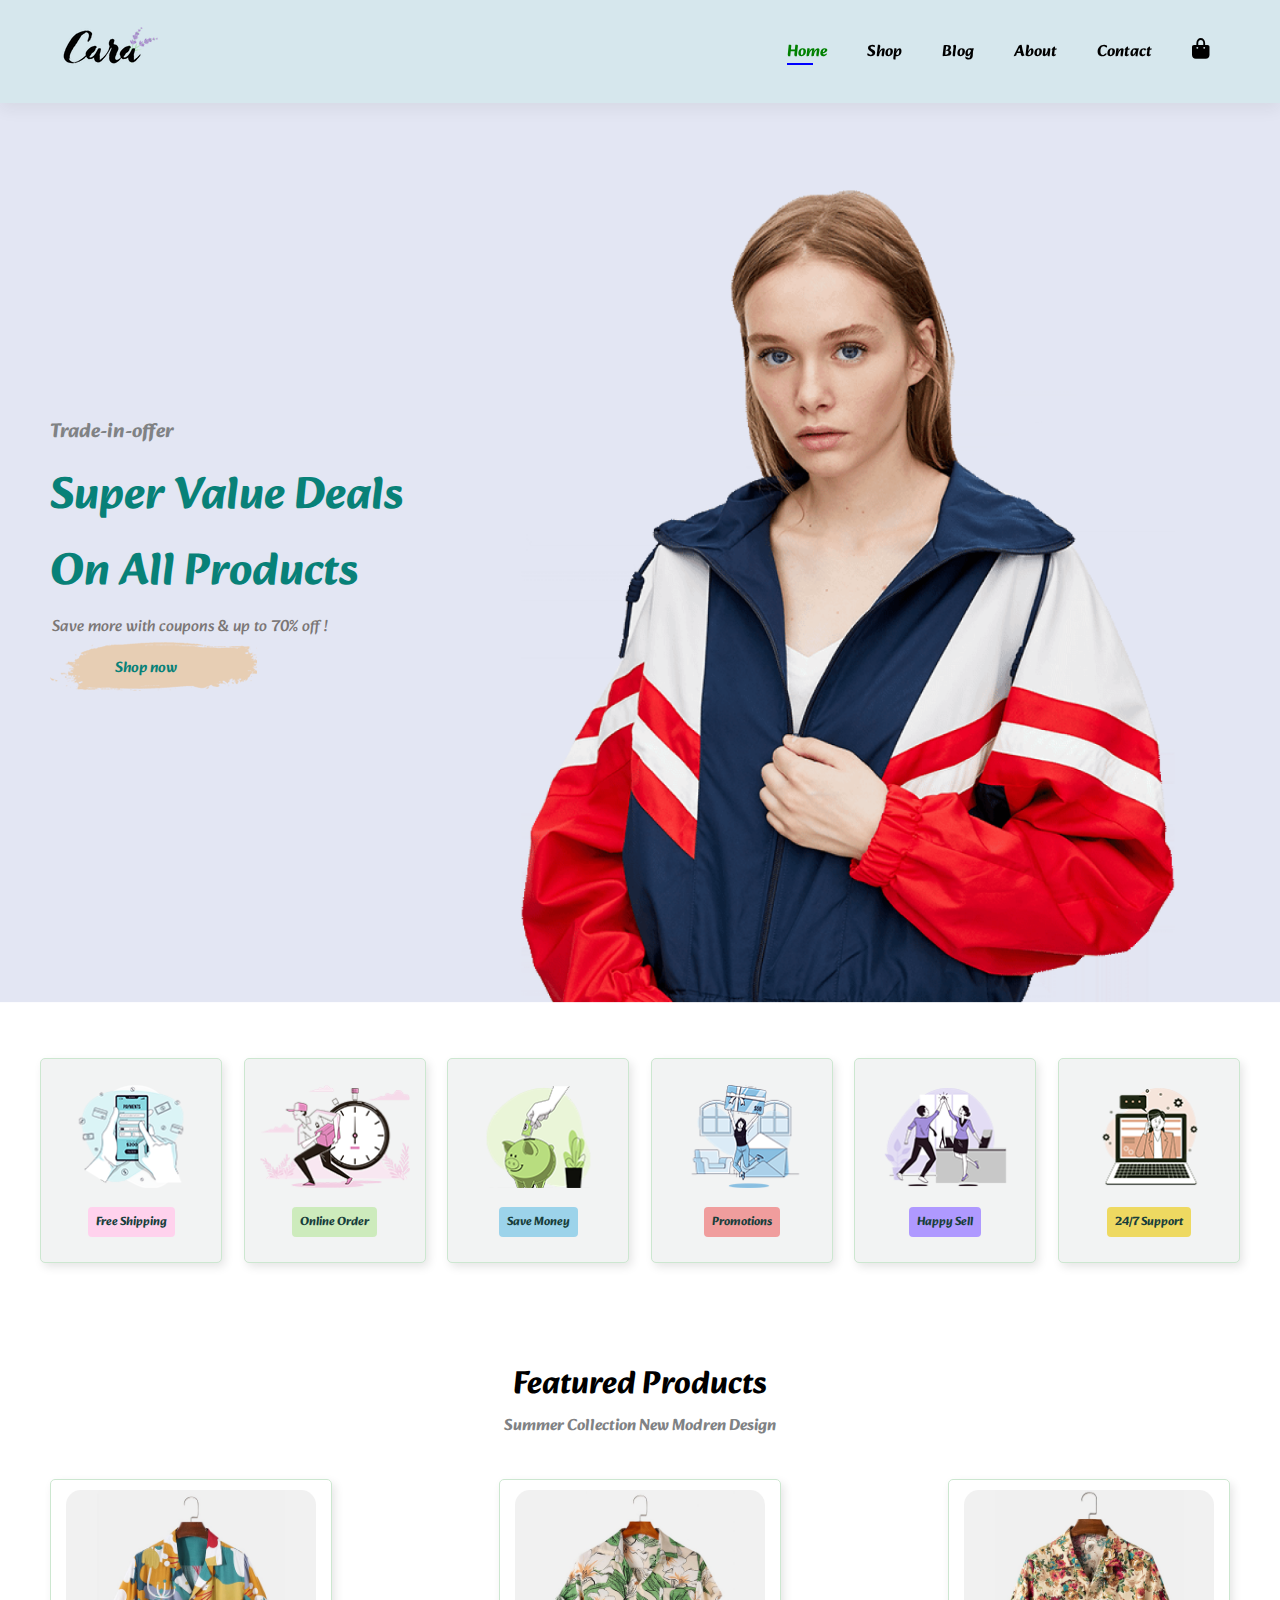
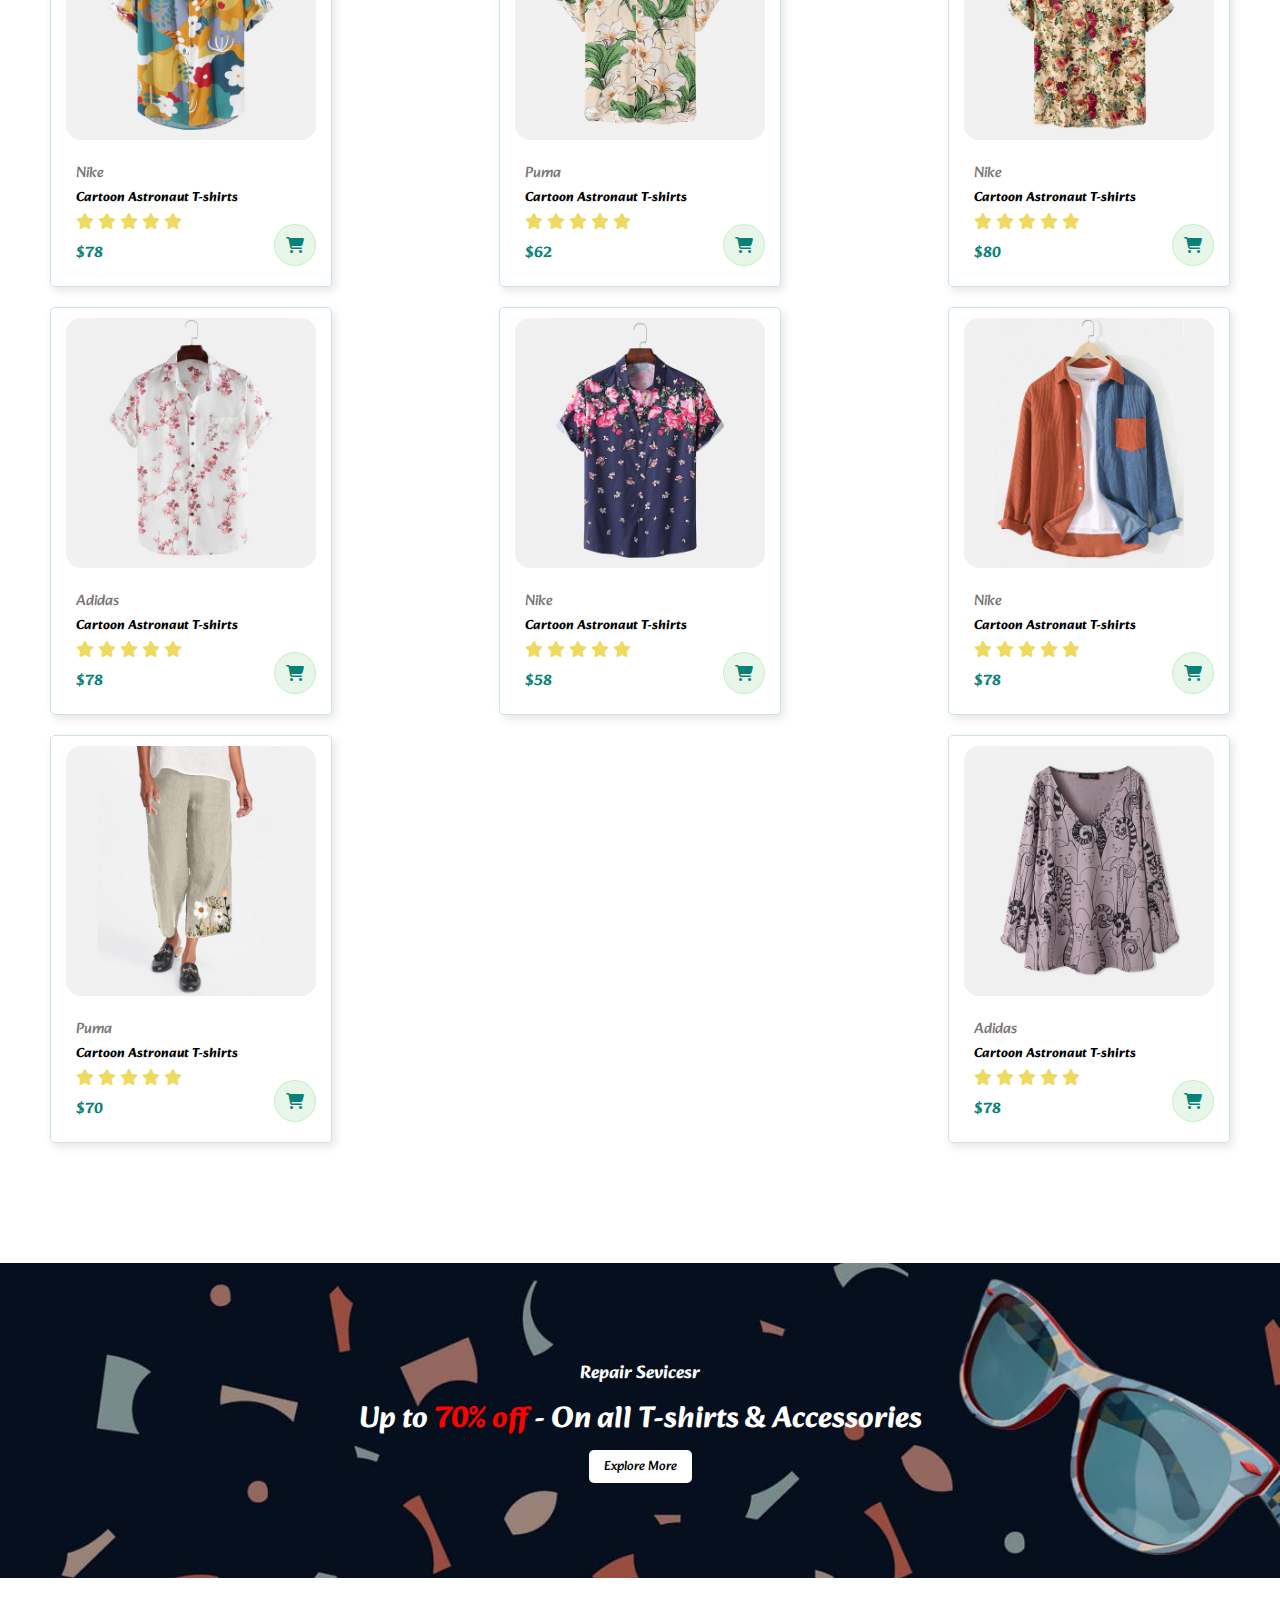
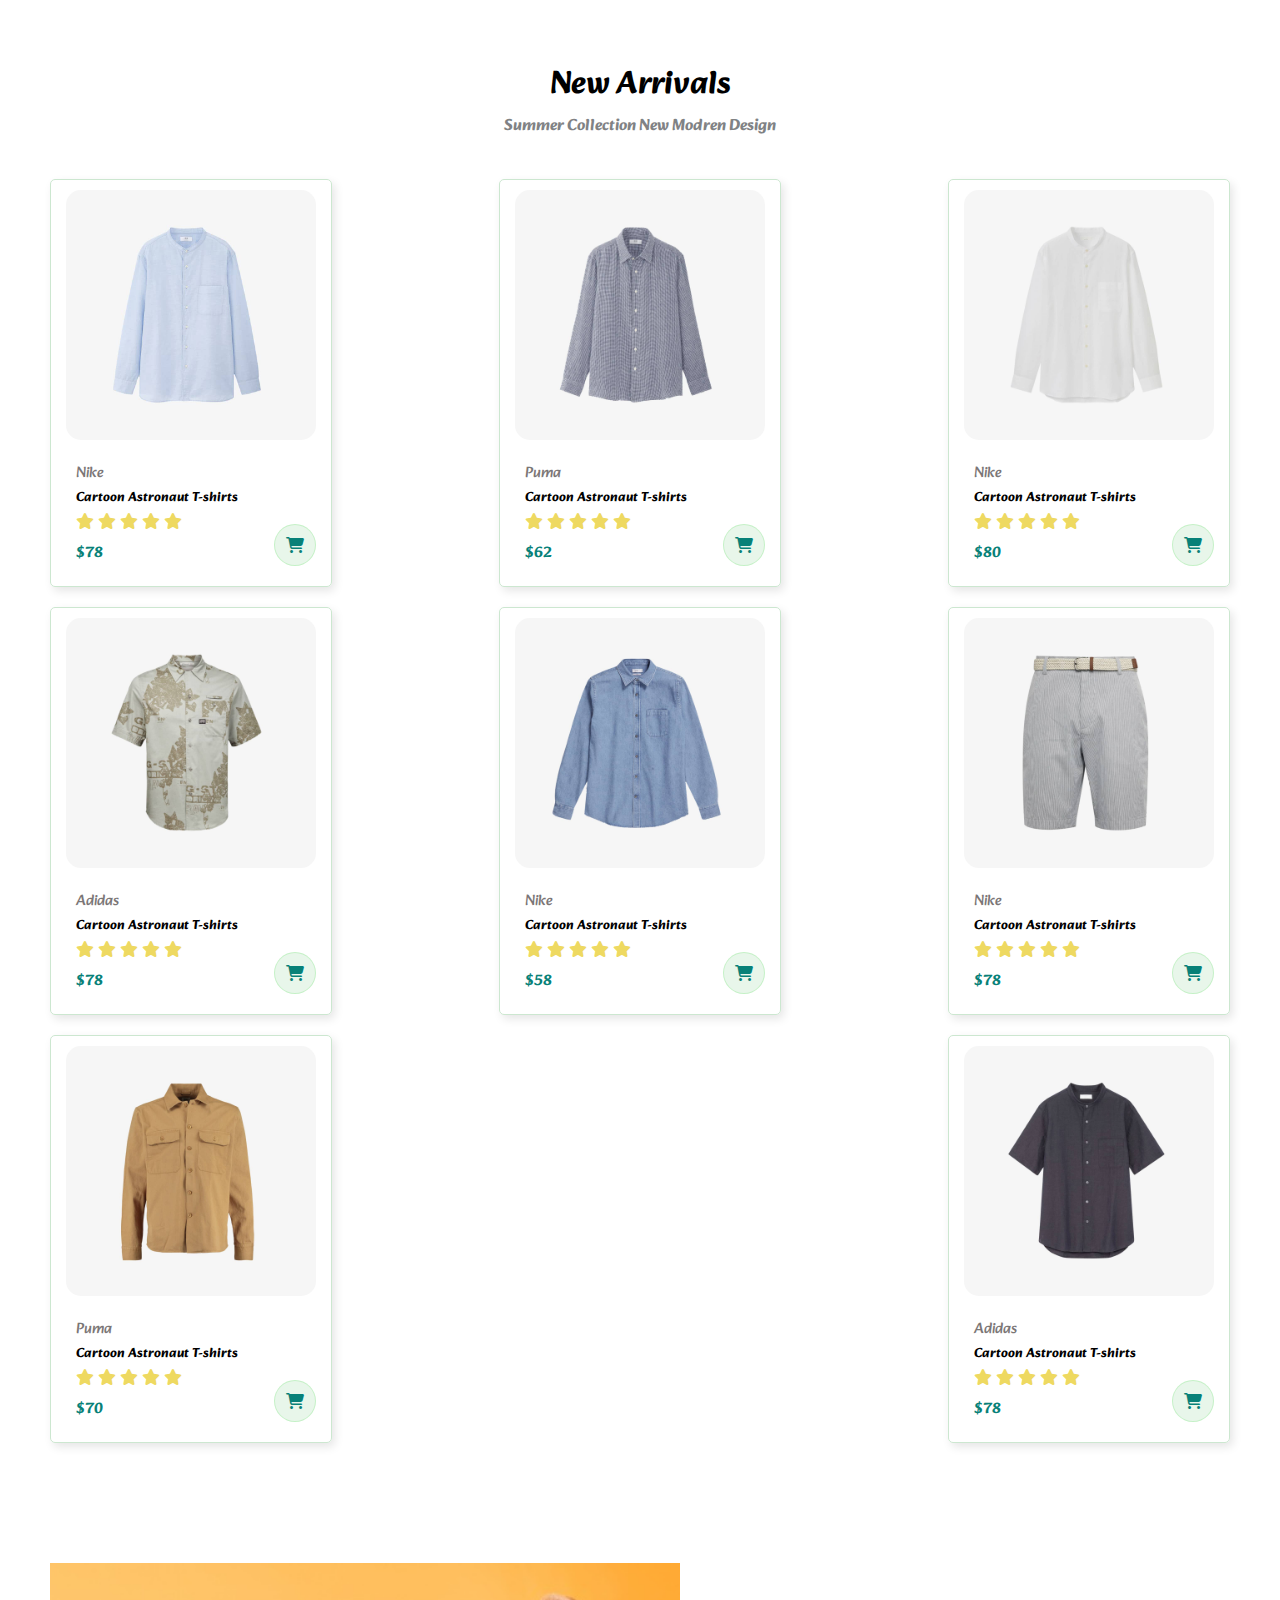
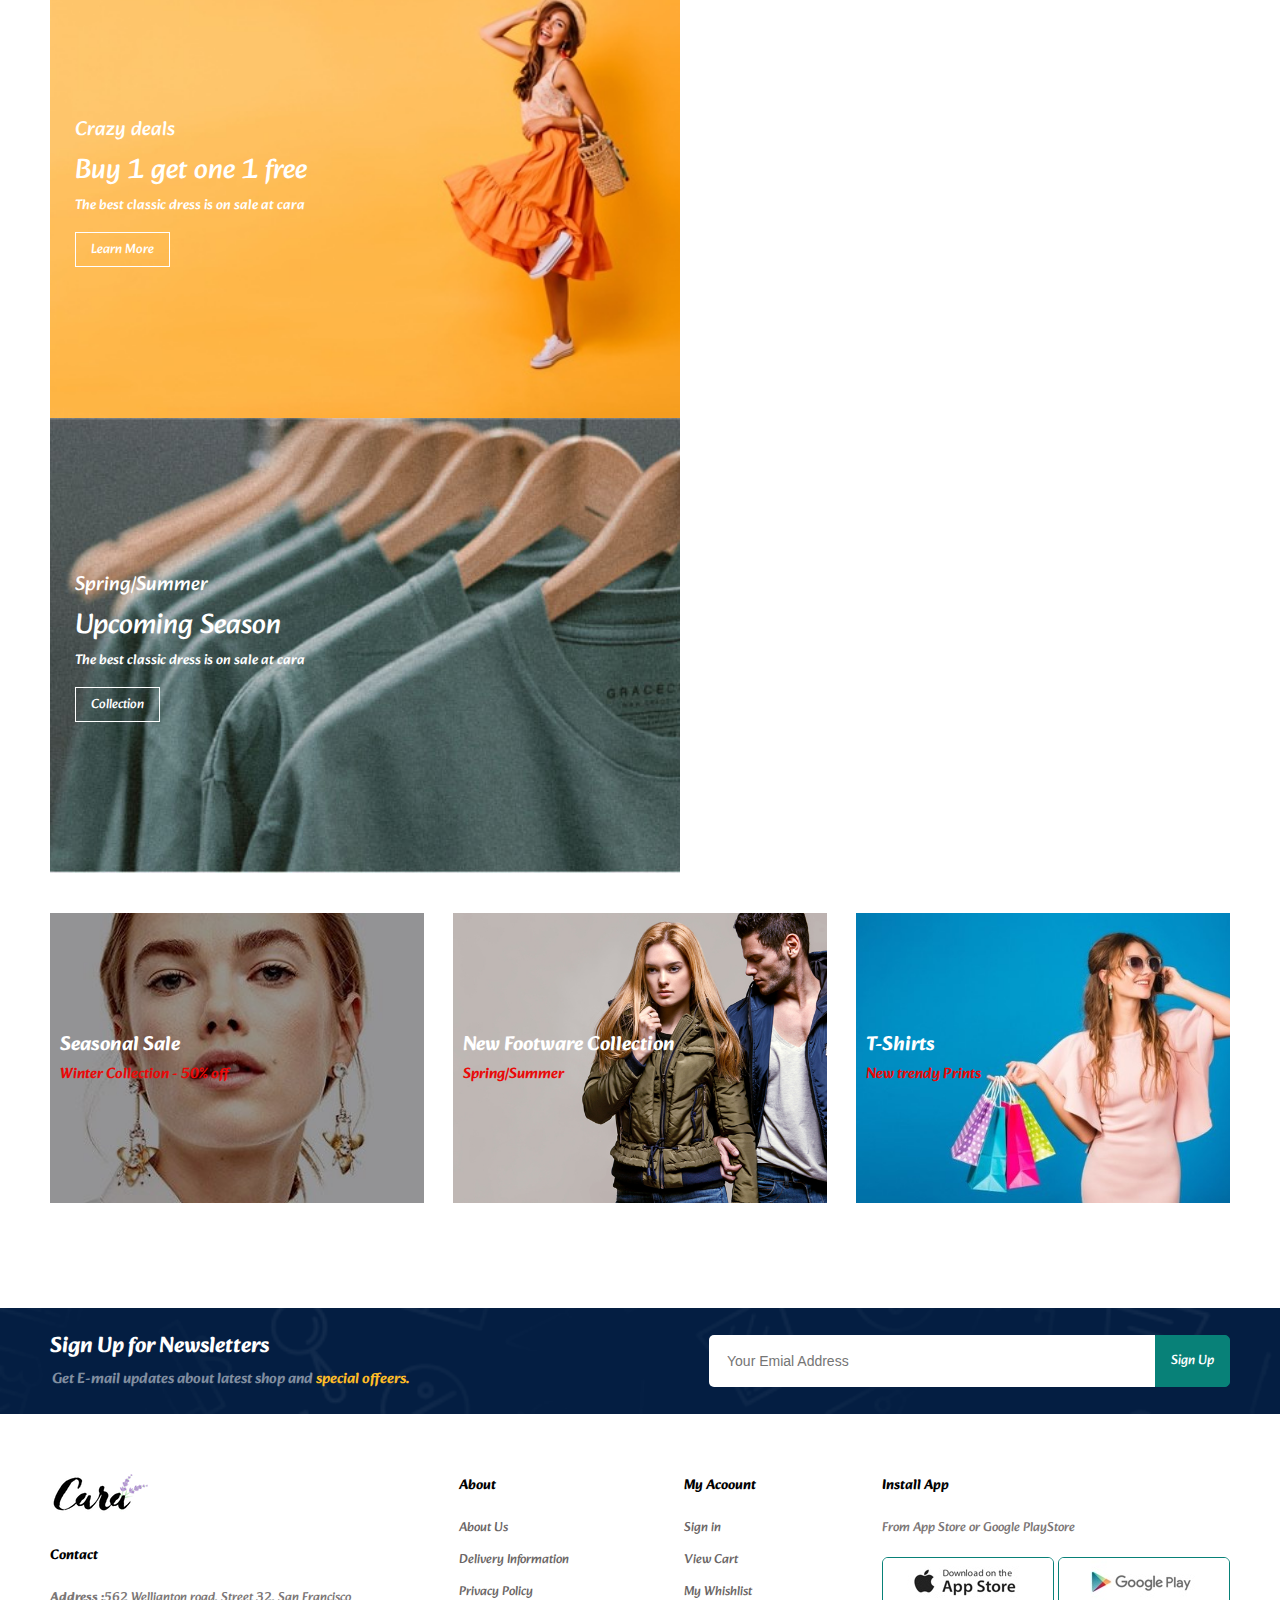
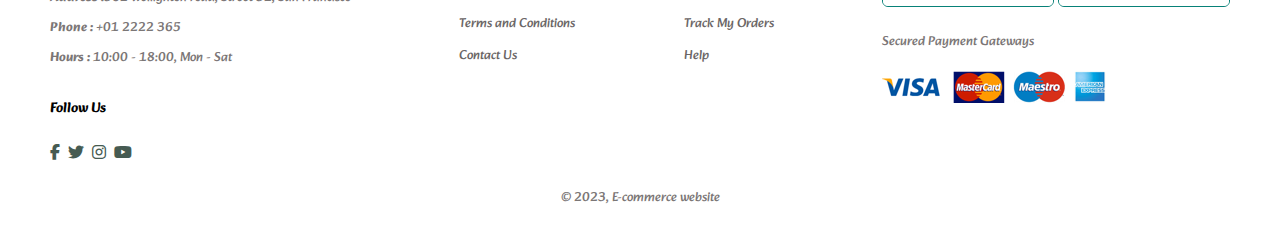
<file: index.html>
<!DOCTYPE html>
<html lang="en">
<head>
    <meta charset="UTF-8">
    <meta http-equiv="X-UA-Compatible" content="IE=edge">
    <meta name="viewport" content="width=device-width, initial-scale=1.0">
    <link rel="stylesheet" href="styles.css">
    <link rel="stylesheet" href="https://cdnjs.cloudflare.com/ajax/libs/font-awesome/6.3.0/css/all.min.css" />
    <title>E Commerce Website</title>
</head>
<body>
    <section class="header">
        <a href="#"><img src="img/logo.png" alt="logo" class="logo"></a>
        <nav>
            <ul class="navbar">
                <li><a href="index.html" class="active">Home</a></li>
                <li><a href="shop.html">Shop</a></li>
                <li><a href="blog.html">Blog</a></li>
                <li><a href="about.html">About</a></li>
                <li><a href="contact.html">Contact</a></li>
                <li><a href="cart.html" id="lg-bag"><i class="fas fa-shopping-bag"></i></a></li>
                <a href="#" class="close" id="close"><i class="fa-solid fa-xmark"></i></a>

            </ul>
        </nav>
        <div class="mobile">
            <a href="cart.html"><i class="fas fa-shopping-bag" ></i></a>
            <i id="bar" class="fas fa-outdent"></i>
            
        </div>
    </section>

    <section class="hero_section">
        <div class="hero-content">
        <h4>Trade-in-offer</h4>
        <h1>Super Value Deals</h1>
        <h1>On All Products</h1>
        <p>Save more with coupons & up to 70% off !</p>
        <button>Shop now</button>
        </div>
        
    </section>

    <section class="feature">
        <div class="feature-box">
            <img src="img/features/f1.png">
            <h6>Free Shipping</h6>
        </div>
        <div class="feature-box">
            <img src="img/features/f2.png">
            <h6>Online Order</h6>
        </div>
        <div class="feature-box">
            <img src="img/features/f3.png">
            <h6>Save Money</h6>
        </div>
        <div class="feature-box">
            <img src="img/features/f4.png">
            <h6>Promotions</h6>
        </div>
        <div class="feature-box">
            <img src="img/features/f5.png">
            <h6>Happy Sell</h6>
        </div>
        <div class="feature-box">
            <img src="img/features/f6.png">
            <h6>24/7 Support</h6>
        </div>
    </section>
    
    <section class="product_section">
        <h1>Featured Products</h1>
        <h4>Summer Collection New Modren Design</h4>
        <div class="product-container">
            <div class="product">
                <img src="img/products/f1.jpg">
                <div class="description">
                    <span>Nike</span>
                    <h5>Cartoon Astronaut T-shirts</h5>
                    <div class='rating'> 
                        <i class="fas fa-star"></i>
                        <i class="fas fa-star"></i>
                        <i class="fas fa-star"></i>
                        <i class="fas fa-star"></i>
                        <i class="fas fa-star"></i>
                    </div>
                    <h4>$78</h4>
                </div>
                <a href="#"><i class="fa-solid fa-cart-shopping cart"></i></a>
            </div>
            <div class="product">
                <img src="img/products/f2.jpg">
                <div class="description">
                    <span>Puma</span>
                    <h5>Cartoon Astronaut T-shirts</h5>
                    <div class='rating'> 
                        <i class="fas fa-star"></i>
                        <i class="fas fa-star"></i>
                        <i class="fas fa-star"></i>
                        <i class="fas fa-star"></i>
                        <i class="fas fa-star"></i>
                    </div>
                    <h4>$62</h4>
                </div>
                <a href="#"><i class="fa-solid fa-cart-shopping cart"></i></a>
            </div>
            <div class="product">
                <img src="img/products/f3.jpg">
                <div class="description">
                    <span>Nike</span>
                    <h5>Cartoon Astronaut T-shirts</h5>
                    <div class='rating'> 
                        <i class="fas fa-star"></i>
                        <i class="fas fa-star"></i>
                        <i class="fas fa-star"></i>
                        <i class="fas fa-star"></i>
                        <i class="fas fa-star"></i>
                    </div>
                    <h4>$80</h4>
                </div>
                <a href="#"><i class="fa-solid fa-cart-shopping cart"></i></a>
            </div>
            <div class="product">
                <img src="img/products/f4.jpg">
                <div class="description">
                    <span>Adidas</span>
                    <h5>Cartoon Astronaut T-shirts</h5>
                    <div class='rating'> 
                        <i class="fas fa-star"></i>
                        <i class="fas fa-star"></i>
                        <i class="fas fa-star"></i>
                        <i class="fas fa-star"></i>
                        <i class="fas fa-star"></i>
                    </div>
                    <h4>$78</h4>
                </div>
                <a href="#"><i class="fa-solid fa-cart-shopping cart"></i></a>
            </div>
            <div class="product">
                <img src="img/products/f5.jpg">
                <div class="description">
                    <span>Nike</span>
                    <h5>Cartoon Astronaut T-shirts</h5>
                    <div class='rating'> 
                        <i class="fas fa-star"></i>
                        <i class="fas fa-star"></i>
                        <i class="fas fa-star"></i>
                        <i class="fas fa-star"></i>
                        <i class="fas fa-star"></i>
                    </div>
                    <h4>$58</h4>
                </div>
                <a href="#"><i class="fa-solid fa-cart-shopping cart"></i></a>
            </div>
            <div class="product">
                <img src="img/products/f6.jpg">
                <div class="description">
                    <span>Nike</span>
                    <h5>Cartoon Astronaut T-shirts</h5>
                    <div class='rating'> 
                        <i class="fas fa-star"></i>
                        <i class="fas fa-star"></i>
                        <i class="fas fa-star"></i>
                        <i class="fas fa-star"></i>
                        <i class="fas fa-star"></i>
                    </div>
                    <h4>$78</h4>
                </div>
                <a href="#"><i class="fa-solid fa-cart-shopping cart"></i></a>
            </div>
            <div class="product">
                <img src="img/products/f7.jpg">
                <div class="description">
                    <span>Puma</span>
                    <h5>Cartoon Astronaut T-shirts</h5>
                    <div class='rating'> 
                        <i class="fas fa-star"></i>
                        <i class="fas fa-star"></i>
                        <i class="fas fa-star"></i>
                        <i class="fas fa-star"></i>
                        <i class="fas fa-star"></i>
                    </div>
                    <h4>$70</h4>
                </div>
                <a href="#"><i class="fa-solid fa-cart-shopping cart"></i></a>
            </div>
            <div class="product">
                <img src="img/products/f8.jpg">
                <div class="description">
                    <span>Adidas</span>
                    <h5>Cartoon Astronaut T-shirts</h5>
                    <div class='rating'> 
                        <i class="fas fa-star"></i>
                        <i class="fas fa-star"></i>
                        <i class="fas fa-star"></i>
                        <i class="fas fa-star"></i>
                        <i class="fas fa-star"></i>
                    </div>
                    <h4>$78</h4>
                </div>
                <a href="#"><i class="fa-solid fa-cart-shopping cart"></i></a>
            </div>
        </div>
    </section>
    
    <section class="banner_section">
        <h4>Repair Sevicesr</h4>
        <h1>Up to <span style="color: red;">70% off</span> - On all T-shirts & Accessories</h1>
        <button>Explore More</button>
    </section>

    <section class="product_section">
        <h1>New Arrivals</h1>
        <h4>Summer Collection New Modren Design</h4>
        <div class="product-container">
            <div class="product">
                <img src="img/products/n1.jpg">
                <div class="description">
                    <span>Nike</span>
                    <h5>Cartoon Astronaut T-shirts</h5>
                    <div class='rating'> 
                        <i class="fas fa-star"></i>
                        <i class="fas fa-star"></i>
                        <i class="fas fa-star"></i>
                        <i class="fas fa-star"></i>
                        <i class="fas fa-star"></i>
                    </div>
                    <h4>$78</h4>
                </div>
                <a href="#"><i class="fa-solid fa-cart-shopping cart"></i></a>
            </div>
            <div class="product">
                <img src="img/products/n2.jpg">
                <div class="description">
                    <span>Puma</span>
                    <h5>Cartoon Astronaut T-shirts</h5>
                    <div class='rating'> 
                        <i class="fas fa-star"></i>
                        <i class="fas fa-star"></i>
                        <i class="fas fa-star"></i>
                        <i class="fas fa-star"></i>
                        <i class="fas fa-star"></i>
                    </div>
                    <h4>$62</h4>
                </div>
                <a href="#"><i class="fa-solid fa-cart-shopping cart"></i></a>
            </div>
            <div class="product">
                <img src="img/products/n3.jpg">
                <div class="description">
                    <span>Nike</span>
                    <h5>Cartoon Astronaut T-shirts</h5>
                    <div class='rating'> 
                        <i class="fas fa-star"></i>
                        <i class="fas fa-star"></i>
                        <i class="fas fa-star"></i>
                        <i class="fas fa-star"></i>
                        <i class="fas fa-star"></i>
                    </div>
                    <h4>$80</h4>
                </div>
                <a href="#"><i class="fa-solid fa-cart-shopping cart"></i></a>
            </div>
            <div class="product">
                <img src="img/products/n4.jpg">
                <div class="description">
                    <span>Adidas</span>
                    <h5>Cartoon Astronaut T-shirts</h5>
                    <div class='rating'> 
                        <i class="fas fa-star"></i>
                        <i class="fas fa-star"></i>
                        <i class="fas fa-star"></i>
                        <i class="fas fa-star"></i>
                        <i class="fas fa-star"></i>
                    </div>
                    <h4>$78</h4>
                </div>
                <a href="#"><i class="fa-solid fa-cart-shopping cart"></i></a>
            </div>
            <div class="product">
                <img src="img/products/n5.jpg">
                <div class="description">
                    <span>Nike</span>
                    <h5>Cartoon Astronaut T-shirts</h5>
                    <div class='rating'> 
                        <i class="fas fa-star"></i>
                        <i class="fas fa-star"></i>
                        <i class="fas fa-star"></i>
                        <i class="fas fa-star"></i>
                        <i class="fas fa-star"></i>
                    </div>
                    <h4>$58</h4>
                </div>
                <a href="#"><i class="fa-solid fa-cart-shopping cart"></i></a>
            </div>
            <div class="product">
                <img src="img/products/n6.jpg">
                <div class="description">
                    <span>Nike</span>
                    <h5>Cartoon Astronaut T-shirts</h5>
                    <div class='rating'> 
                        <i class="fas fa-star"></i>
                        <i class="fas fa-star"></i>
                        <i class="fas fa-star"></i>
                        <i class="fas fa-star"></i>
                        <i class="fas fa-star"></i>
                    </div>
                    <h4>$78</h4>
                </div>
                <a href="#"><i class="fa-solid fa-cart-shopping cart"></i></a>
            </div>
            <div class="product">
                <img src="img/products/n7.jpg">
                <div class="description">
                    <span>Puma</span>
                    <h5>Cartoon Astronaut T-shirts</h5>
                    <div class='rating'> 
                        <i class="fas fa-star"></i>
                        <i class="fas fa-star"></i>
                        <i class="fas fa-star"></i>
                        <i class="fas fa-star"></i>
                        <i class="fas fa-star"></i>
                    </div>
                    <h4>$70</h4>
                </div>
                <a href="#"><i class="fa-solid fa-cart-shopping cart"></i></a>
            </div>
            <div class="product">
                <img src="img/products/n8.jpg">
                <div class="description">
                    <span>Adidas</span>
                    <h5>Cartoon Astronaut T-shirts</h5>
                    <div class='rating'> 
                        <i class="fas fa-star"></i>
                        <i class="fas fa-star"></i>
                        <i class="fas fa-star"></i>
                        <i class="fas fa-star"></i>
                        <i class="fas fa-star"></i>
                    </div>
                    <h4>$78</h4>
                </div>
                <a href="#"><i class="fa-solid fa-cart-shopping cart"></i></a>
            </div>
        </div>
    </section>

    <section class="sm-banner">
        <div class="sm-banner-box">
            <h4>Crazy deals</h4>
            <h2>Buy 1 get one 1 free</h2>
            <span>The best classic dress is on sale at cara</span>
            <button>Learn More</button>
        </div> 

        <div class="sm-banner-box banner-box2">
            <h4>Spring/Summer</h4>
            <h2>Upcoming Season</h2>
            <span>The best classic dress is on sale at cara</span>
            <button>Collection</button>
        </div> 

        <section class="sm2-banner">
            
            <div class="sm-banner-box">
                <h2>Seasonal Sale</h2>
                <h4>Winter Collection - 50% off</h4>
            </div> 
            <div class="sm-banner-box sm-banner-box2">
                <h2>New Footware Collection</h2>
                <h4>Spring/Summer</h4>
            </div> 
            <div class="sm-banner-box sm-banner-box3">
                <h2>T-Shirts</h2>
                <h4>New trendy Prints</h4>
            </div> 


        </section>
    </section>

    <section class="new-letter">
        <div class="news-text">
            <h3>Sign Up for Newsletters</h3>
            <p>Get E-mail updates about latest shop and <span>special offeers.</span></p>
        </div>
        <div class="form">
            <input type="text" placeholder="Your Emial Address">
            <button>Sign Up</button>
        </div>
    </section>

    <footer class="footer_section">
        <div class="column">
            <img class='flogo' src="img/logo.png">
            <h3>Contact</h3>
            <p><b>Address :</b>562 Wellignton road, Street 32, San Francisco</p>
            <p><b>Phone : </b> +01 2222 365</p>
            <p><b>Hours : </b> 10:00 - 18:00, Mon - Sat</p>
            <div class="follow">
                <h3>Follow Us</h3>
                <div class="icon">
                    <i class="fab fa-facebook-f"></i>
                    <i class="fab fa-twitter"></i>
                    <i class="fab fa-instagram"></i>
                    <i class="fab fa-youtube"></i>


                </div>
            </div>
        </div>
        <div class="column">
            <h3>About</h3>
            <a href="#"> About Us</a>
            <a href="#"> Delivery Information</a>
            <a href="#"> Privacy Policy</a>
            <a href="#"> Terms and Conditions</a>
            <a href="#"> Contact Us</a>
        </div>

        <div class="column">
            <h3>My Acoount</h3>
            <a href="#"> Sign in</a>
            <a href="#"> View Cart</a>
            <a href="#"> My Whishlist</a>
            <a href="#"> Track My Orders</a>
            <a href="#"> Help</a>
        </div>
        <div class="column install">
            <h3>Install App</h3>
            <p>From App Store or Google PlayStore</p>
            <div class="row">
                <img src="img/pay/app.jpg">
                <img src="img/pay/play.jpg">
            </div>
            <p>Secured Payment Gateways</p>
            <img src="img/pay/pay.png">
        </div>
        <div class="copy_right">
            <p>&#169; 2023, E-commerce website</p>
        </div>
    </footer>
    <script src="app.js"></script>
</body>
</html>
</file>
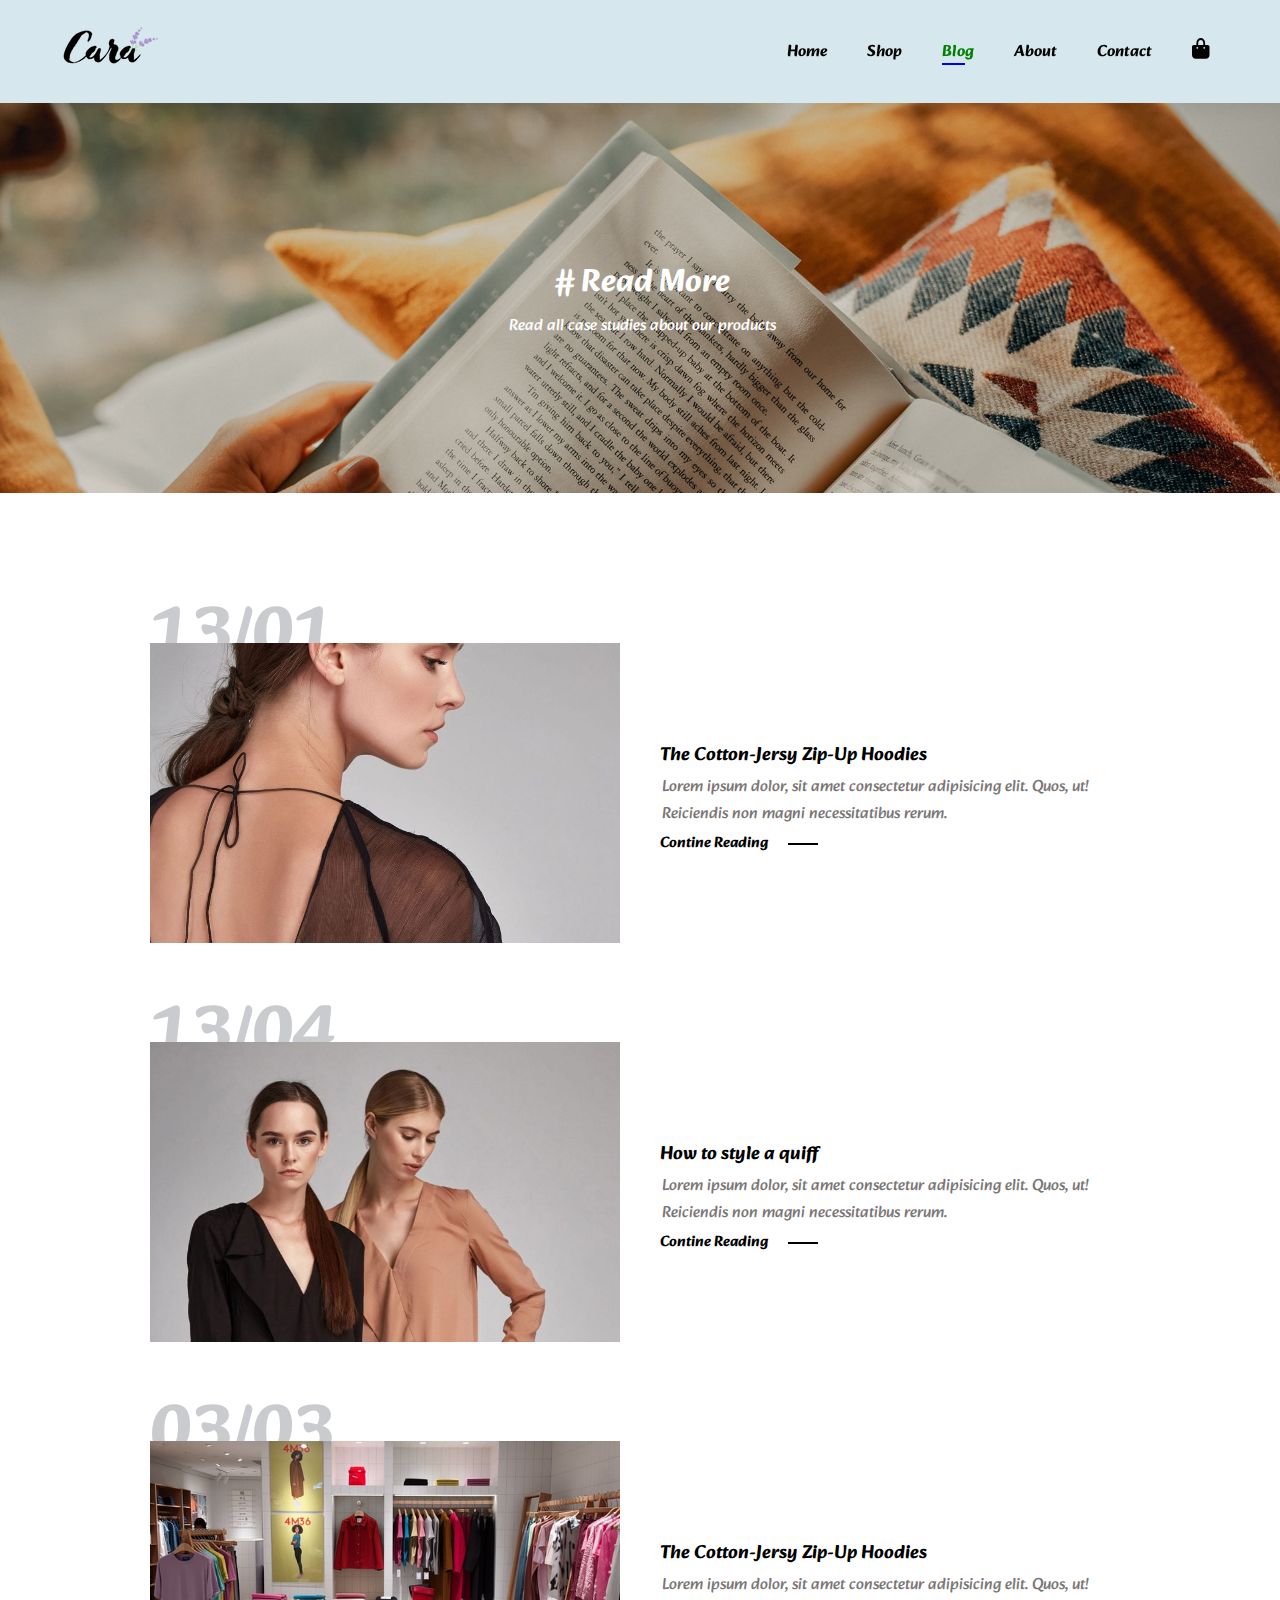
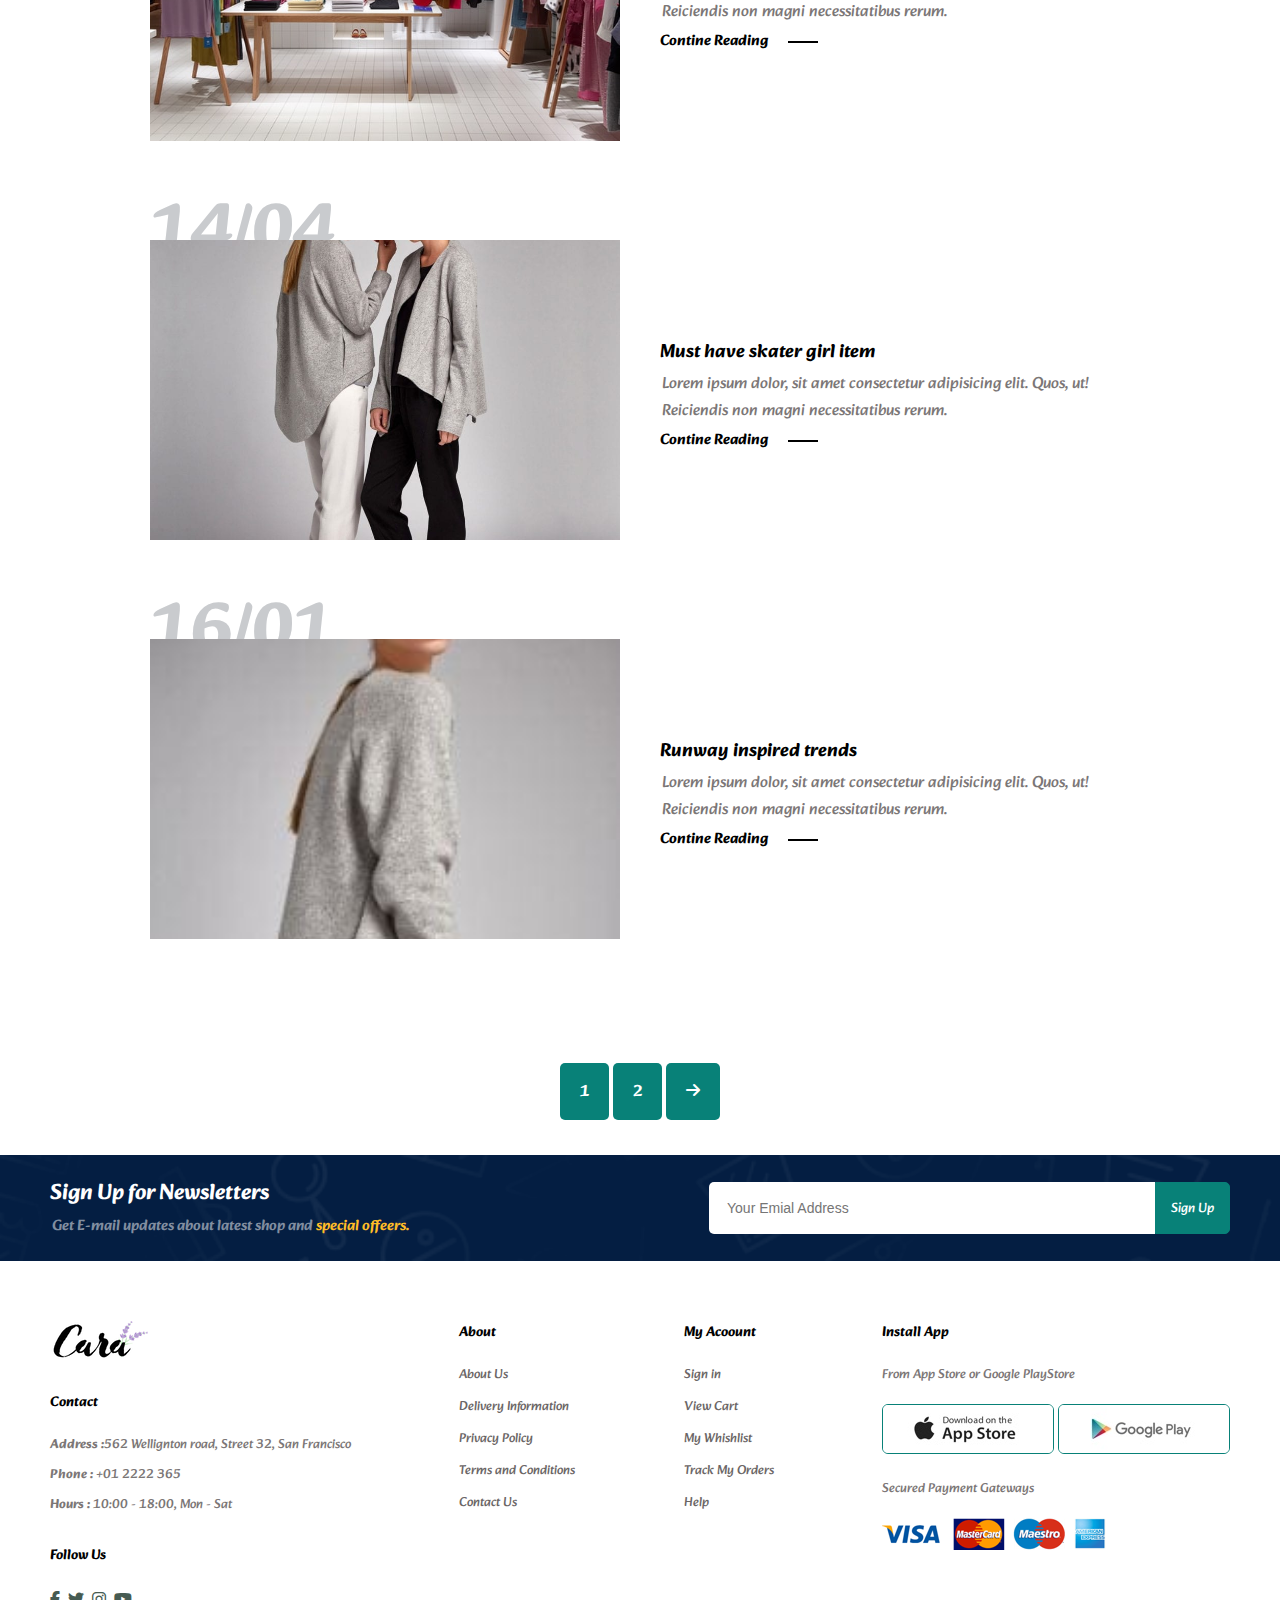
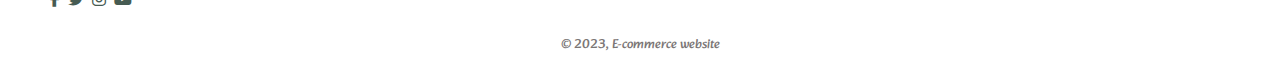
<file: blog.html>
<!DOCTYPE html>
<html lang="en">
<head>
    <meta charset="UTF-8">
    <meta http-equiv="X-UA-Compatible" content="IE=edge">
    <meta name="viewport" content="width=device-width, initial-scale=1.0">
    <link rel="stylesheet" href="styles.css">
    <link rel="stylesheet" href="https://cdnjs.cloudflare.com/ajax/libs/font-awesome/6.3.0/css/all.min.css" />
    <title>E Commerce Website</title>
</head>
<body>
    <section class="header">
        <a href="#"><img src="img/logo.png" alt="logo" class="logo"></a>
        <nav>
            <ul class="navbar">
                <li><a href="index.html" >Home</a></li>
                <li><a href="shop.html" >Shop</a></li>
                <li><a href="blog.html" class="active">Blog</a></li>
                <li><a href="about.html">About</a></li>
                <li><a href="contact.html">Contact</a></li>
                <li><a href="cart.html" id="lg-bag"><i class="fas fa-shopping-bag"></i></a></li>
                <a href="#" class="close" id="close"><i class="fa-solid fa-xmark"></i></a>

            </ul>
        </nav>
        <div class="mobile">
            <a href="cart.html"><i class="fas fa-shopping-bag" ></i></a>
            <i id="bar" class="fas fa-outdent"></i>
            
        </div>
    </section>

    <section class="page_header" id="blog-header">
        <div class="hero-content">
            <h1># Read More</h1>
            <p>Read all case studies about our products</p>
        </div>
        
    </section>

    <section class="blog">
        <div class="blog-box">
            <div class="blog-img">
                <img src="img/blog/b1.jpg" >
            </div>
            <div class="blog-details">
                <h3>The Cotton-Jersy Zip-Up Hoodies</h3>
                <p>Lorem ipsum dolor, sit amet consectetur adipisicing elit. 
                    Quos, ut! Reiciendis non magni necessitatibus rerum.</p>
                    <a href="#">Contine Reading</a>
            </div>
            <h1>13/01</h1>
        </div>

        <div class="blog-box">
            <div class="blog-img">
                <img src="img/blog/b2.jpg" >
            </div>
            <div class="blog-details">
                <h3>How to style a quiff</h3>
                <p>Lorem ipsum dolor, sit amet consectetur adipisicing elit. 
                    Quos, ut! Reiciendis non magni necessitatibus rerum.</p>
                    <a href="#">Contine Reading</a>
            </div>
            <h1>13/04</h1>
        </div> <div class="blog-box">
            <div class="blog-img">
                <img src="img/blog/b3.jpg" >
            </div>
            <div class="blog-details">
                <h3>The Cotton-Jersy Zip-Up Hoodies</h3>
                <p>Lorem ipsum dolor, sit amet consectetur adipisicing elit. 
                    Quos, ut! Reiciendis non magni necessitatibus rerum.</p>
                    <a href="#">Contine Reading</a>
            </div>
            <h1>03/03</h1>
        </div> <div class="blog-box">
            <div class="blog-img">
                <img src="img/blog/b4.jpg" >
            </div>
            <div class="blog-details">
                <h3>Must have skater  girl item</h3>
                <p>Lorem ipsum dolor, sit amet consectetur adipisicing elit. 
                    Quos, ut! Reiciendis non magni necessitatibus rerum.</p>
                    <a href="#">Contine Reading</a>
            </div>
            <h1>14/04</h1>
        </div>
        <div class="blog-box">
            <div class="blog-img">
                <img src="img/blog/b5.jpg" >
            </div>
            <div class="blog-details">
                <h3>Runway inspired trends</h3>
                <p>Lorem ipsum dolor, sit amet consectetur adipisicing elit. 
                    Quos, ut! Reiciendis non magni necessitatibus rerum.</p>
                    <a href="#">Contine Reading</a>
            </div>
            <h1>16/01</h1>
        </div>
    </section>
    <section class="pagination" >
        <a href="#">1</a>
        <a href="#">2</a>
        <a href="#"> <i class="fa-solid fa-arrow-right"></i></a>
    </section>

    <section class="new-letter">
        <div class="news-text">
            <h3>Sign Up for Newsletters</h3>
            <p>Get E-mail updates about latest shop and <span>special offeers.</span></p>
        </div>
        <div class="form">
            <input type="text" placeholder="Your Emial Address">
            <button>Sign Up</button>
        </div>
    </section>

    <footer class="footer_section">
        <div class="column">
            <img class='flogo' src="img/logo.png">
            <h3>Contact</h3>
            <p><b>Address :</b>562 Wellignton road, Street 32, San Francisco</p>
            <p><b>Phone : </b> +01 2222 365</p>
            <p><b>Hours : </b> 10:00 - 18:00, Mon - Sat</p>
            <div class="follow">
                <h3>Follow Us</h3>
                <div class="icon">
                    <i class="fab fa-facebook-f"></i>
                    <i class="fab fa-twitter"></i>
                    <i class="fab fa-instagram"></i>
                    <i class="fab fa-youtube"></i>


                </div>
            </div>
        </div>
        <div class="column">
            <h3>About</h3>
            <a href="#"> About Us</a>
            <a href="#"> Delivery Information</a>
            <a href="#"> Privacy Policy</a>
            <a href="#"> Terms and Conditions</a>
            <a href="#"> Contact Us</a>
        </div>

        <div class="column">
            <h3>My Acoount</h3>
            <a href="#"> Sign in</a>
            <a href="#"> View Cart</a>
            <a href="#"> My Whishlist</a>
            <a href="#"> Track My Orders</a>
            <a href="#"> Help</a>
        </div>
        <div class="column install">
            <h3>Install App</h3>
            <p>From App Store or Google PlayStore</p>
            <div class="row">
                <img src="img/pay/app.jpg">
                <img src="img/pay/play.jpg">
            </div>
            <p>Secured Payment Gateways</p>
            <img src="img/pay/pay.png">
        </div>
        <div class="copy_right">
            <p>&#169; 2023, E-commerce website</p>
        </div>
    </footer>
    <script src="app.js"></script>
</body>
</html>
</file>
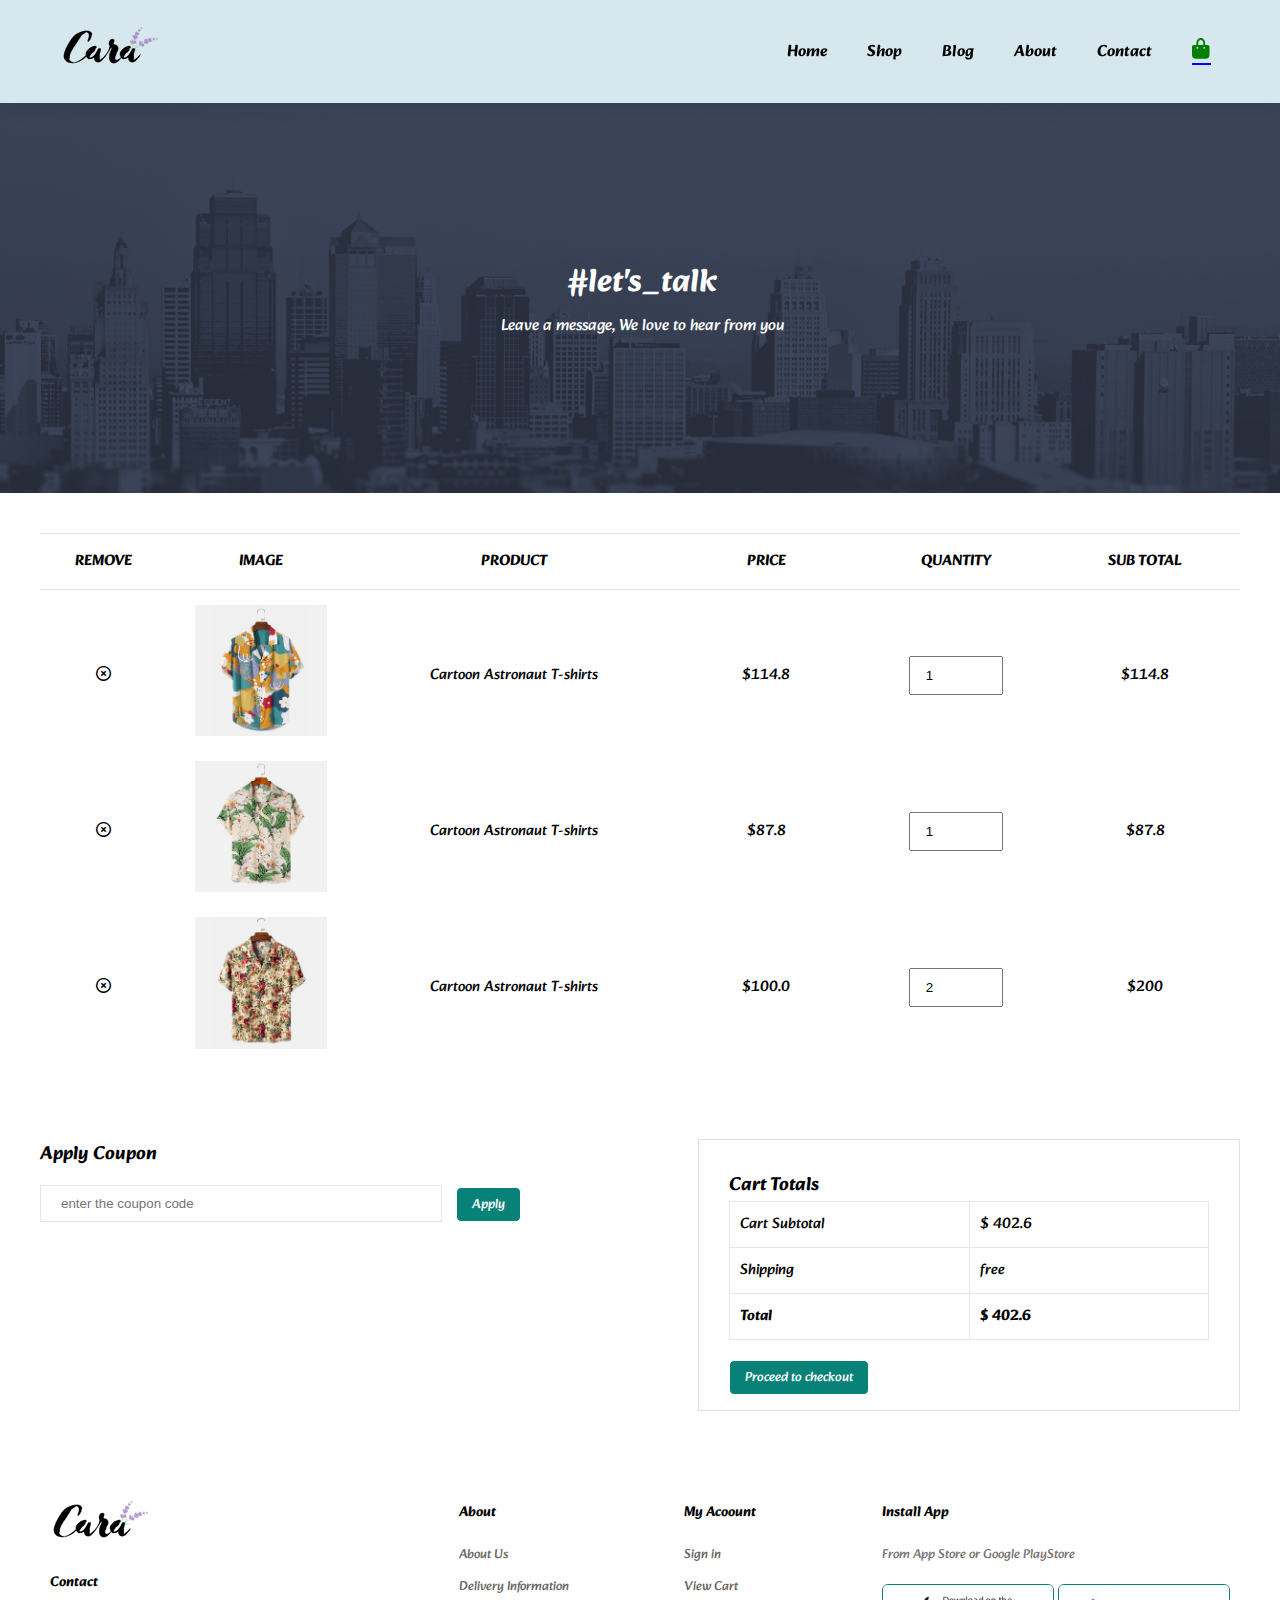
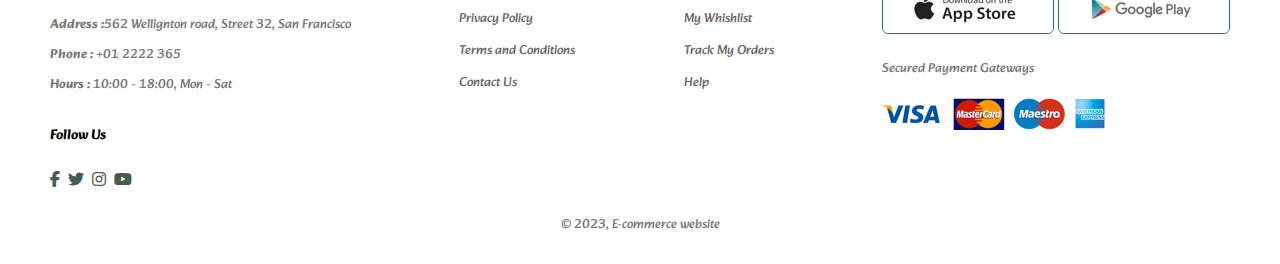
<file: cart.html>
<!DOCTYPE html>
<html lang="en">
<head>
    <meta charset="UTF-8">
    <meta http-equiv="X-UA-Compatible" content="IE=edge">
    <meta name="viewport" content="width=device-width, initial-scale=1.0">
    <link rel="stylesheet" href="styles.css">
    <link rel="stylesheet" href="https://cdnjs.cloudflare.com/ajax/libs/font-awesome/6.3.0/css/all.min.css" />
    <title>E Commerce Website</title>
</head>
<body>
    <section class="header">
        <a href="#"><img src="img/logo.png" alt="logo" class="logo"></a>
        <nav>
            <ul class="navbar">
                <li><a href="index.html" >Home</a></li>
                <li><a href="shop.html" >Shop</a></li>
                <li><a href="blog.html">Blog</a></li>
                <li><a href="about.html" >About</a></li>
                <li><a href="contact.html"  >Contact</a></li>
                <li><a href="cart.html" id="lg-bag" class="active"><i class="fas fa-shopping-bag"></i></a></li>
                <a href="#" class="close" id="close"><i class="fa-solid fa-xmark"></i></a>

            </ul>
        </nav>
        <div class="mobile">
            <a href="cart.html"><i class="fas fa-shopping-bag" ></i></a>
            <i id="bar" class="fas fa-outdent"></i>
            
        </div>
    </section>

    <section class="page_header" id="about-header">
        <div class="hero-content">
            <h1>#let's_talk</h1>
            <p>Leave a message, We love to hear from you</p>
        </div>
        
    </section>

    <section class="cart-sec">
        <table width="100%">
            <thead>
                <tr>
                    <td>Remove</td>
                    <td>Image</td>
                    <td>Product</td>
                    <td>Price</td>
                    <td>Quantity</td>
                    <td>Sub total</td>
                </tr>
            </thead>
            <tbody>
                <tr>
                    <td><a><i class="far fa-times-circle"></i></a></td>
                    <td><img src="img/products/f1.jpg" alt=""></td>
                    <td>Cartoon Astronaut T-shirts</td>
                    <td>$114.8</td>
                    <td><input type="number" value="1"></td>
                    <td>$114.8</td>
                </tr>
                <tr>
                    <td><a><i class="far fa-times-circle"></i></a></td>
                    <td><img src="img/products/f2.jpg" alt=""></td>
                    <td>Cartoon Astronaut T-shirts</td>
                    <td>$87.8</td>
                    <td><input type="number" value="1"></td>
                    <td>$87.8</td>
                </tr> <tr>
                    <td><a><i class="far fa-times-circle"></i></a></td>
                    <td><img src="img/products/f3.jpg" alt=""></td>
                    <td>Cartoon Astronaut T-shirts</td>
                    <td>$100.0</td>
                    <td><input type="number" value="2"></td>
                    <td>$200</td>
                </tr>
            </tbody>
        </table>
    </section>
    <section class="cart-add">
        <div class="coupon">
            <h3>Apply Coupon</h3>
            <div>
                <input type="text" placeholder="enter the coupon code">
                <button>Apply</button>
            </div>
        </div>
        <div class="sub-total">
            <h3>Cart Totals</h3>
            <table>
                <tr>
                    <td>Cart Subtotal</td>
                    <td>$ 402.6</td>
                </tr>
                <tr>
                    <td>Shipping</td>
                    <td>free</td>
                </tr>
                <tr>
                    <td><b>Total</b></td>
                    <td><b>$ 402.6</b></td>
                </tr>
            </table>
            <button type="submit">Proceed to checkout</button>
        </div>
    </section>
    <footer class="footer_section">
        <div class="column">
            <img class='flogo' src="img/logo.png">
            <h3>Contact</h3>
            <p><b>Address :</b>562 Wellignton road, Street 32, San Francisco</p>
            <p><b>Phone : </b> +01 2222 365</p>
            <p><b>Hours : </b> 10:00 - 18:00, Mon - Sat</p>
            <div class="follow">
                <h3>Follow Us</h3>
                <div class="icon">
                    <i class="fab fa-facebook-f"></i>
                    <i class="fab fa-twitter"></i>
                    <i class="fab fa-instagram"></i>
                    <i class="fab fa-youtube"></i>


                </div>
            </div>
        </div>
        <div class="column">
            <h3>About</h3>
            <a href="#"> About Us</a>
            <a href="#"> Delivery Information</a>
            <a href="#"> Privacy Policy</a>
            <a href="#"> Terms and Conditions</a>
            <a href="#"> Contact Us</a>
        </div>

        <div class="column">
            <h3>My Acoount</h3>
            <a href="#"> Sign in</a>
            <a href="#"> View Cart</a>
            <a href="#"> My Whishlist</a>
            <a href="#"> Track My Orders</a>
            <a href="#"> Help</a>
        </div>
        <div class="column install">
            <h3>Install App</h3>
            <p>From App Store or Google PlayStore</p>
            <div class="row">
                <img src="img/pay/app.jpg">
                <img src="img/pay/play.jpg">
            </div>
            <p>Secured Payment Gateways</p>
            <img src="img/pay/pay.png">
        </div>
        <div class="copy_right">
            <p>&#169; 2023, E-commerce website</p>
        </div>
    </footer>
    <script src="app.js"></script>
</body>
</html>
</file>
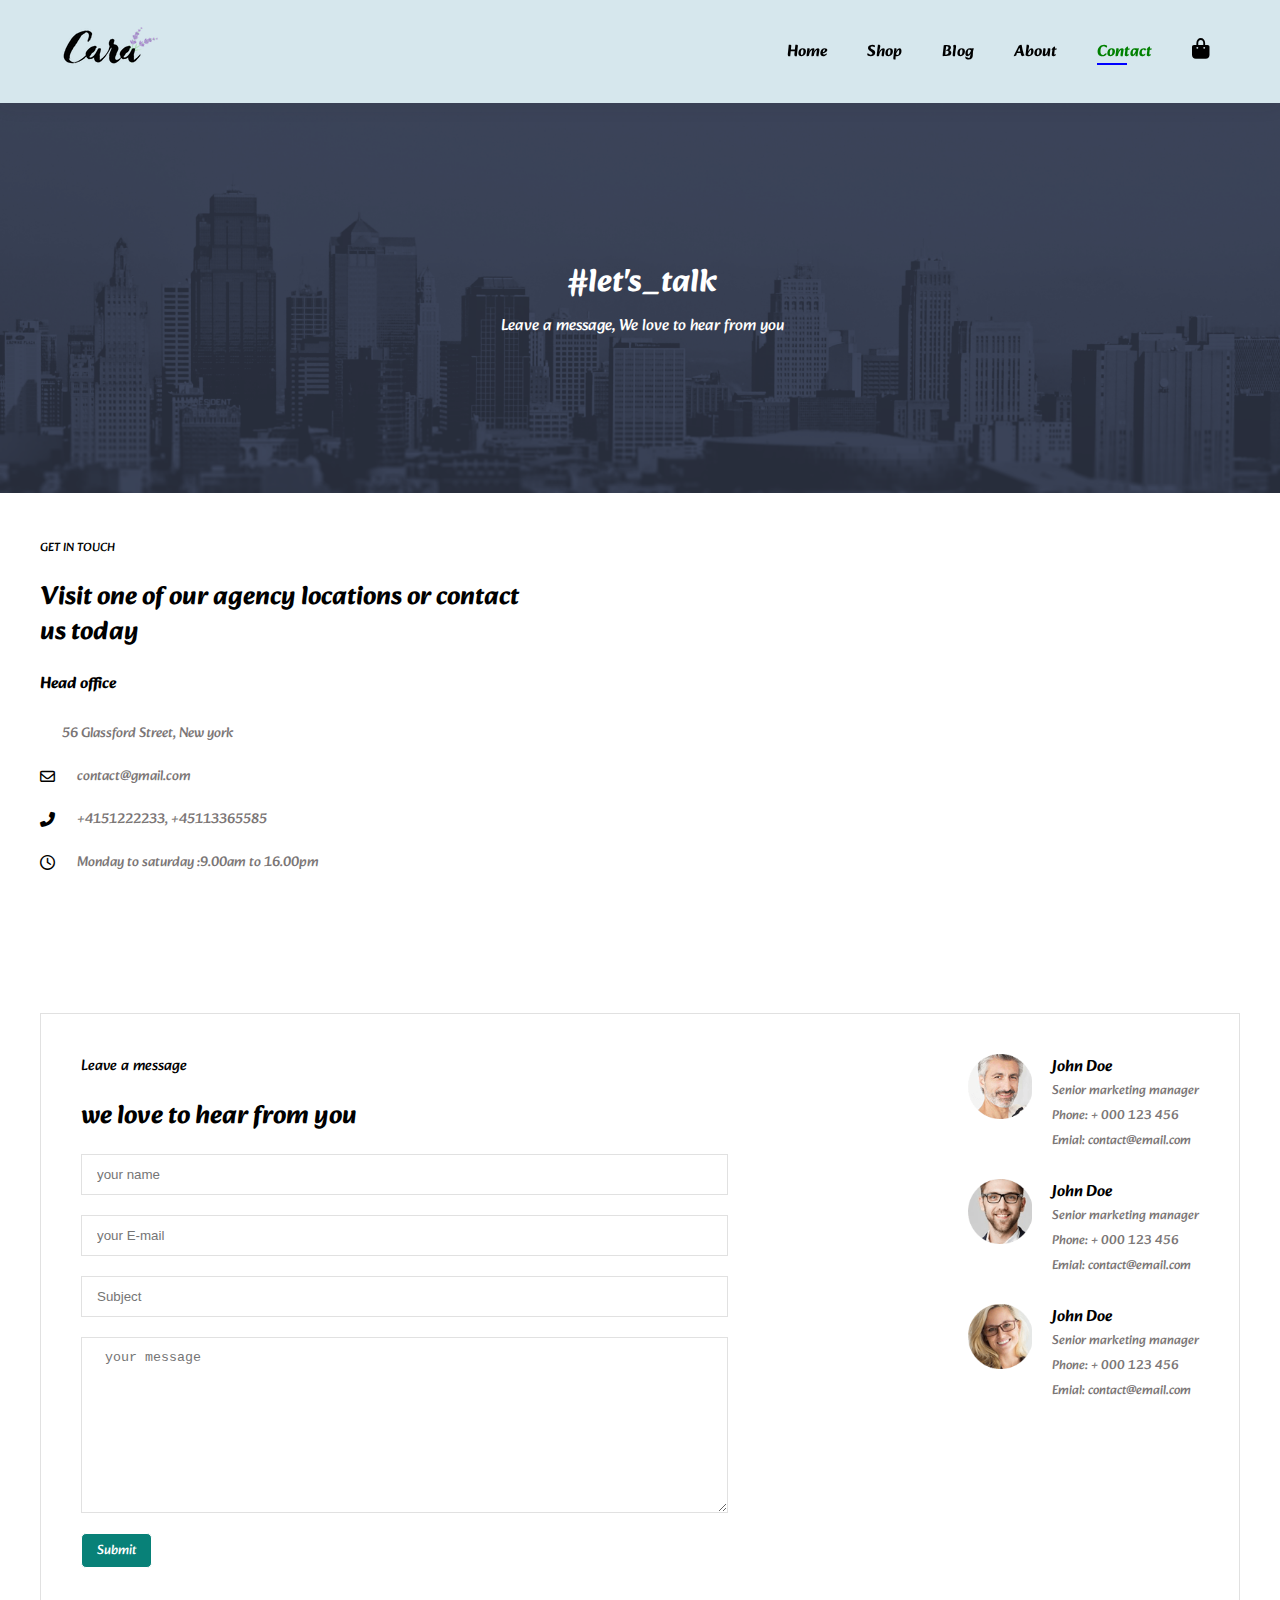
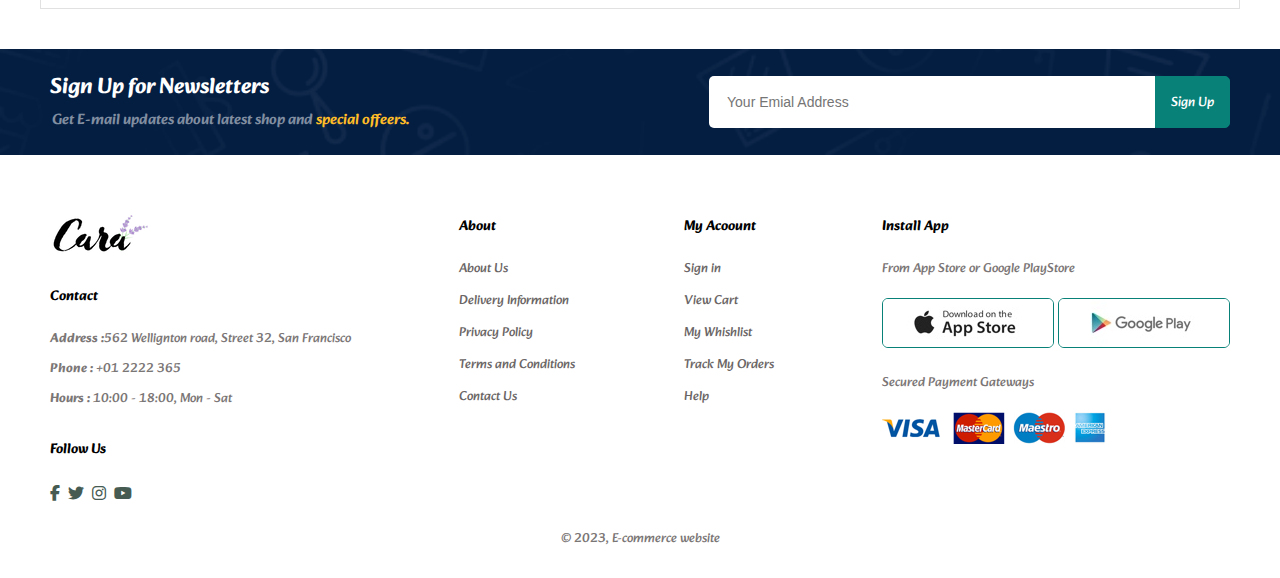
<file: contact.html>
<!DOCTYPE html>
<html lang="en">
<head>
    <meta charset="UTF-8">
    <meta http-equiv="X-UA-Compatible" content="IE=edge">
    <meta name="viewport" content="width=device-width, initial-scale=1.0">
    <link rel="stylesheet" href="styles.css">
    <link rel="stylesheet" href="https://cdnjs.cloudflare.com/ajax/libs/font-awesome/6.3.0/css/all.min.css" />
    <title>E Commerce Website</title>
</head>
<body>
    <section class="header">
        <a href="#"><img src="img/logo.png" alt="logo" class="logo"></a>
        <nav>
            <ul class="navbar">
                <li><a href="index.html" >Home</a></li>
                <li><a href="shop.html" >Shop</a></li>
                <li><a href="blog.html">Blog</a></li>
                <li><a href="about.html" >About</a></li>
                <li><a href="contact.html"  class="active">Contact</a></li>
                <li><a href="cart.html" id="lg-bag"><i class="fas fa-shopping-bag"></i></a></li>
                <a href="#" class="close" id="close"><i class="fa-solid fa-xmark"></i></a>

            </ul>
        </nav>
        <div class="mobile">
            <a href="cart.html"><i class="fas fa-shopping-bag" ></i></a>
            <i id="bar" class="fas fa-outdent"></i>
            
        </div>
    </section>

    <section class="page_header" id="about-header">
        <div class="hero-content">
            <h1>#let's_talk</h1>
            <p>Leave a message, We love to hear from you</p>
        </div>
        
    </section>
    <section class="contact-details">
        <div class="details">
            <span>GET IN TOUCH</span>
            <h1>Visit one of our agency locations or contact us today</h1>
            <h3>Head office</h3>
            <div>
                <li>
                    <i class="fal fa-map"></i><p>56 Glassford Street, New york</p>
                </li>
                <li>
                    <i class="far fa-envelope"></i><p>contact@gmail.com</p>
                </li> <li>
                    <i class="fas fa-phone-alt"></i><p>+4151222233, +45113365585</p>
                </li> <li>
                    <i class="far fa-clock"></i><p>Monday to saturday :9.00am to 16.00pm</p>
                </li>
            </div>
        </div>
        <div class="map">
            <iframe src="https://www.google.com/maps/embed?pb=!1m18!1m12!1m3!1d22513.030569786923!2d77.56155369082907!3d13.027971821822911!2m3!1f0!2f0!3f0!3m2!1i1024!2i768!4f13.1!3m3!1m2!1s0x3bae3d6b78323a6d%3A0x52c990fae2561020!2sTaj%20Yeshwantpur%2C%20Bengaluru!5e0!3m2!1sen!2sin!4v1680842239195!5m2!1sen!2sin" width="600" height="450" style="border:0;" 
            allowfullscreen="" loading="lazy" referrerpolicy="no-referrer-when-downgrade"></iframe>    
            </div>
    </section>
    <section class="form-details">
        <form action="">
            <span>Leave a message</span>
            <h2>we love to hear from you</h2>
            <input type="text" placeholder="your name">
            <input type="email" placeholder="your E-mail">
            <input type="text" placeholder="Subject">
            <textarea name="" id="" cols="30" rows="10" placeholder=" your message"></textarea>
            <button type="submit">Submit</button>
        </form>
        <div class="people">
            <div>
                <img src="img/people/1.png" alt="">
                <p><span>John Doe</span>
                    Senior marketing manager <br> Phone: + 000 123 456 <br>
                    Emial: contact@email.com
                </p>
            </div>
            <div>
                <img src="img/people/2.png" alt="">
                <p><span>John Doe</span>
                    Senior marketing manager <br> Phone: + 000 123 456 <br>
                    Emial: contact@email.com
                </p>
            </div> 
            <div>
                <img src="img/people/3.png" alt="">
                <p><span>John Doe</span> 
                    Senior marketing manager <br> Phone: + 000 123 456 <br>
                    Emial: contact@email.com
                </p>
        </div>
    </section>
    <section class="new-letter">
        <div class="news-text">
            <h3>Sign Up for Newsletters</h3>
            <p>Get E-mail updates about latest shop and <span>special offeers.</span></p>
        </div>
        <div class="form">
            <input type="text" placeholder="Your Emial Address">
            <button>Sign Up</button>
        </div>
    </section>
    <footer class="footer_section">
        <div class="column">
            <img class='flogo' src="img/logo.png">
            <h3>Contact</h3>
            <p><b>Address :</b>562 Wellignton road, Street 32, San Francisco</p>
            <p><b>Phone : </b> +01 2222 365</p>
            <p><b>Hours : </b> 10:00 - 18:00, Mon - Sat</p>
            <div class="follow">
                <h3>Follow Us</h3>
                <div class="icon">
                    <i class="fab fa-facebook-f"></i>
                    <i class="fab fa-twitter"></i>
                    <i class="fab fa-instagram"></i>
                    <i class="fab fa-youtube"></i>


                </div>
            </div>
        </div>
        <div class="column">
            <h3>About</h3>
            <a href="#"> About Us</a>
            <a href="#"> Delivery Information</a>
            <a href="#"> Privacy Policy</a>
            <a href="#"> Terms and Conditions</a>
            <a href="#"> Contact Us</a>
        </div>

        <div class="column">
            <h3>My Acoount</h3>
            <a href="#"> Sign in</a>
            <a href="#"> View Cart</a>
            <a href="#"> My Whishlist</a>
            <a href="#"> Track My Orders</a>
            <a href="#"> Help</a>
        </div>
        <div class="column install">
            <h3>Install App</h3>
            <p>From App Store or Google PlayStore</p>
            <div class="row">
                <img src="img/pay/app.jpg">
                <img src="img/pay/play.jpg">
            </div>
            <p>Secured Payment Gateways</p>
            <img src="img/pay/pay.png">
        </div>
        <div class="copy_right">
            <p>&#169; 2023, E-commerce website</p>
        </div>
    </footer>
    <script src="app.js"></script>
</body>
</html>
</file>
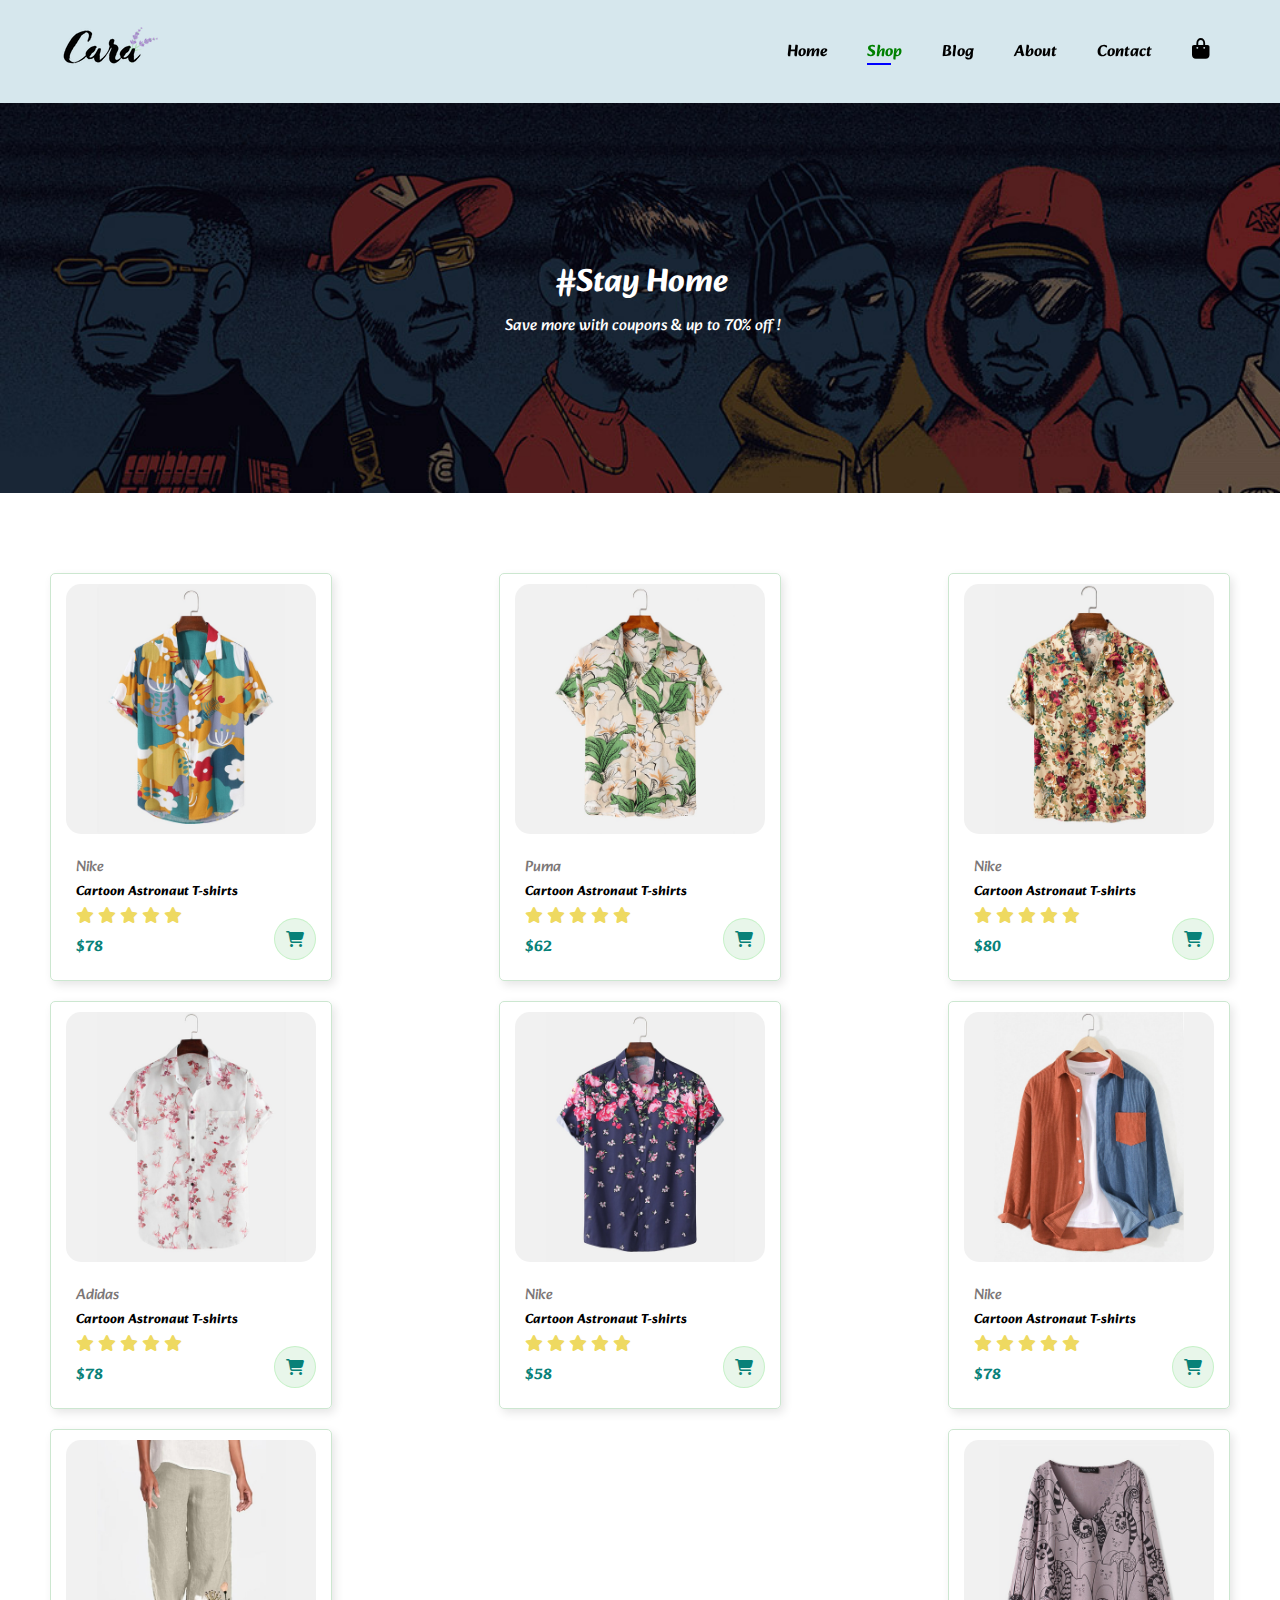
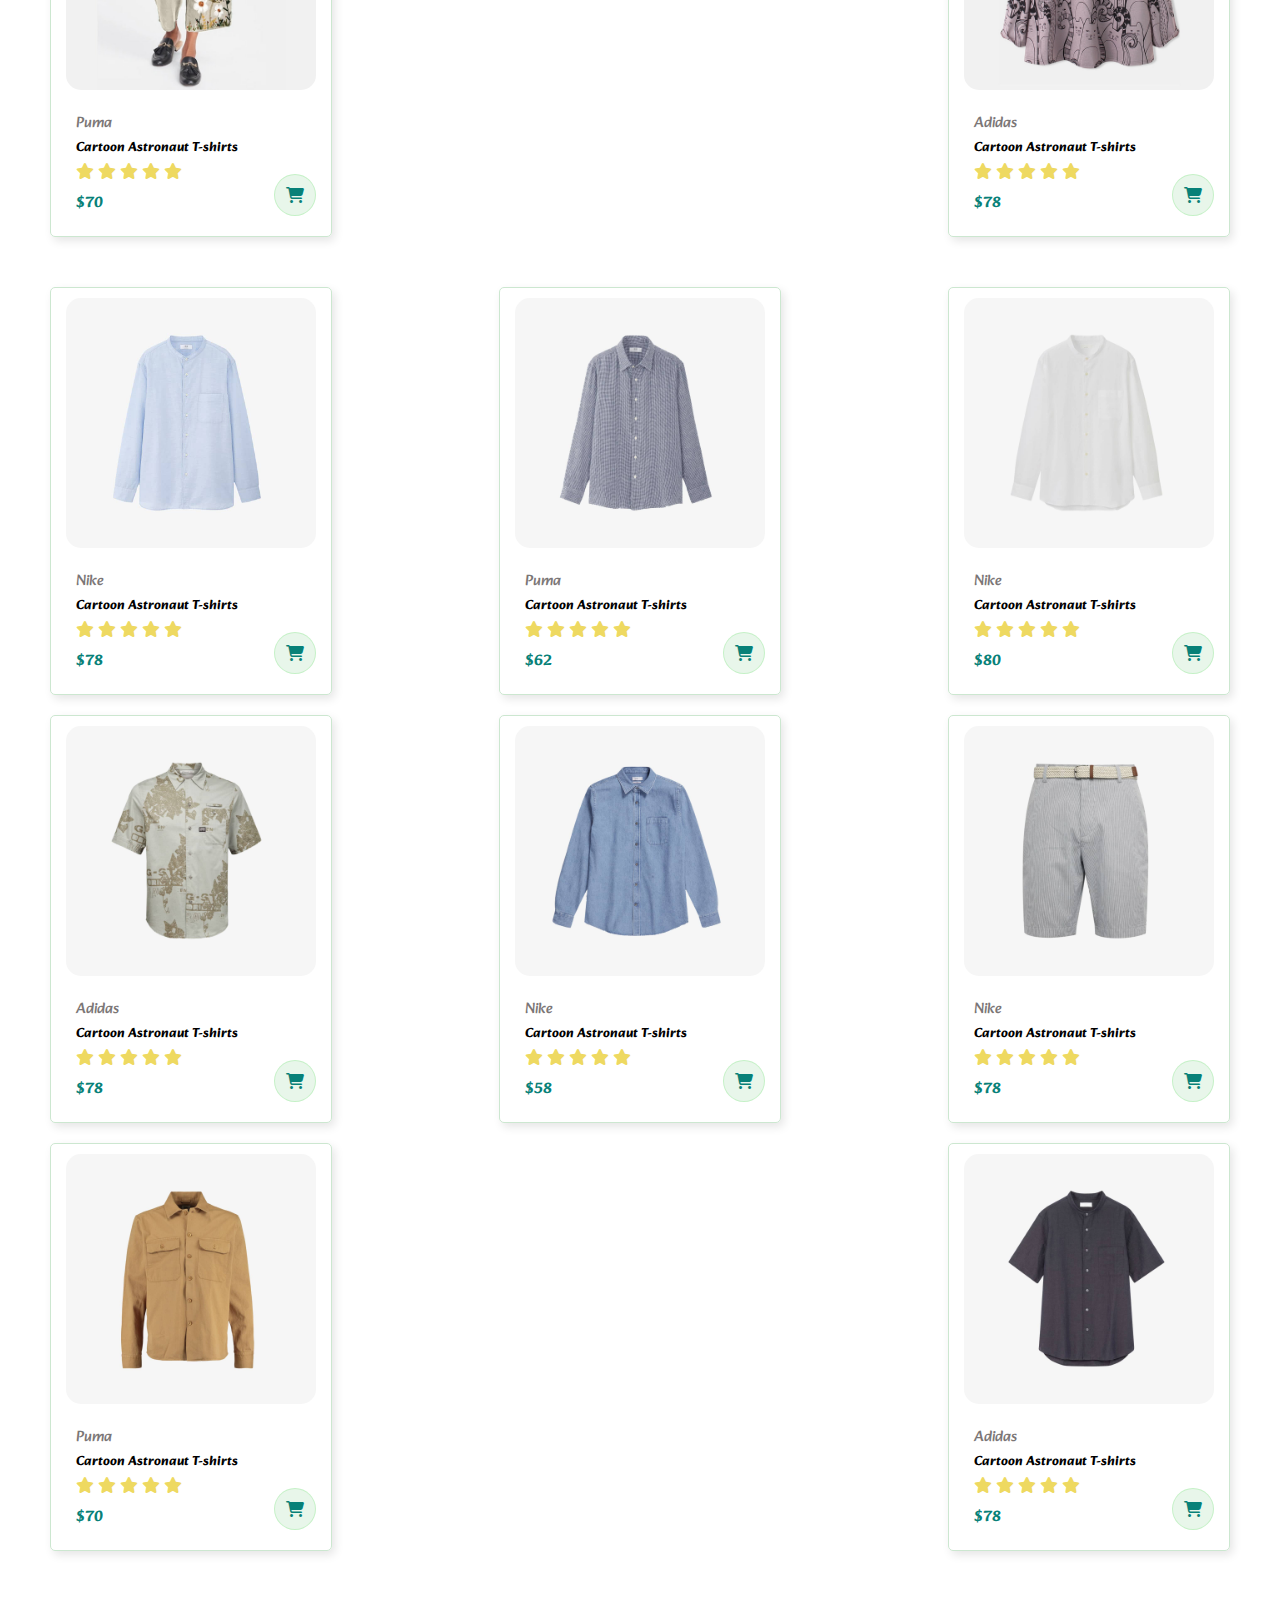
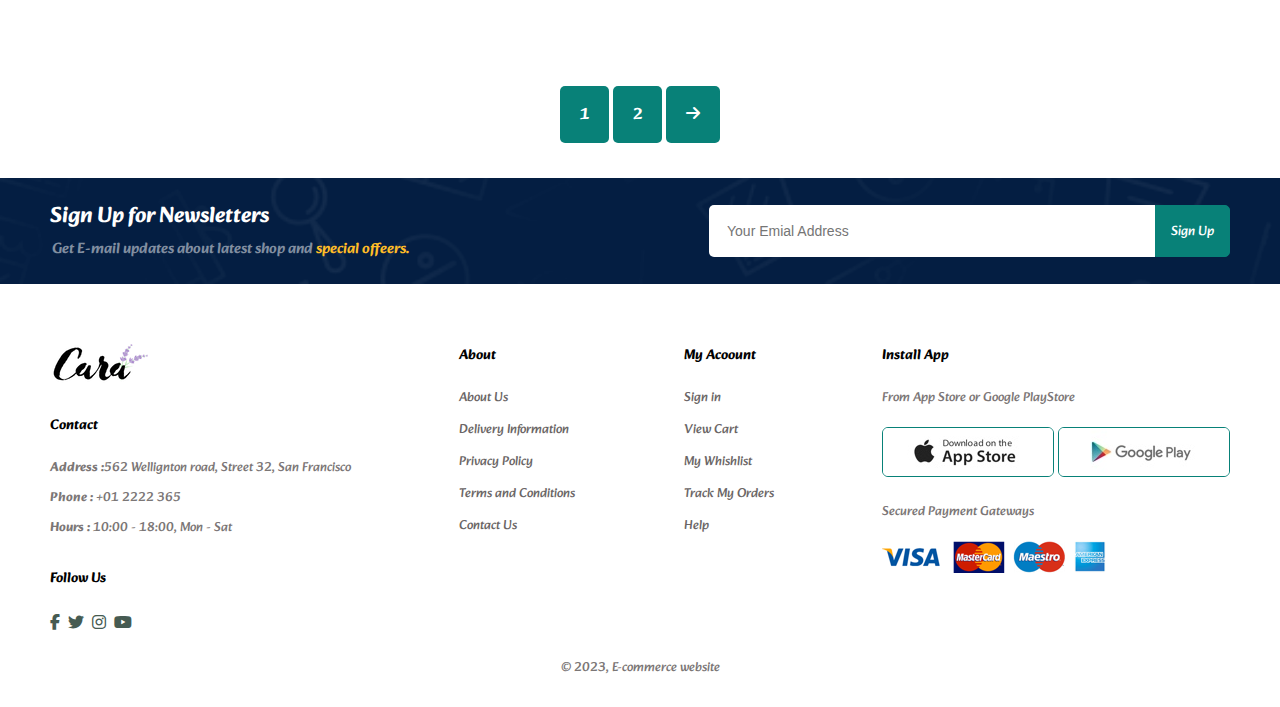
<file: shop.html>
<!DOCTYPE html>
<html lang="en">
<head>
    <meta charset="UTF-8">
    <meta http-equiv="X-UA-Compatible" content="IE=edge">
    <meta name="viewport" content="width=device-width, initial-scale=1.0">
    <link rel="stylesheet" href="styles.css">
    <link rel="stylesheet" href="https://cdnjs.cloudflare.com/ajax/libs/font-awesome/6.3.0/css/all.min.css" />
    <title>E Commerce Website</title>
</head>
<body>
    <section class="header">
        <a href="#"><img src="img/logo.png" alt="logo" class="logo"></a>
        <nav>
            <ul class="navbar">
                <li><a href="index.html" >Home</a></li>
                <li><a href="shop.html" class="active">Shop</a></li>
                <li><a href="blog.html">Blog</a></li>
                <li><a href="about.html">About</a></li>
                <li><a href="contact.html">Contact</a></li>
                <li><a href="cart.html" id="lg-bag"><i class="fas fa-shopping-bag"></i></a></li>
                <a href="#" class="close" id="close"><i class="fa-solid fa-xmark"></i></a>

            </ul>
        </nav>
        <div class="mobile">
            <a href="cart.html"><i class="fas fa-shopping-bag" ></i></a>
            <i id="bar" class="fas fa-outdent"></i>
            
        </div>
    </section>

    <section class="page_header">
        <div class="hero-content">
        <h1>#Stay Home</h1>
        <p>Save more with coupons & up to 70% off !</p>
        </div>
        
    </section>

    
    <section class="product_section">
        <div class="product-container">
            <div class="product" onclick="window.location.href='sProduct.html'">
                <img src="img/products/f1.jpg">
                <div class="description">
                    <span>Nike</span>
                    <h5>Cartoon Astronaut T-shirts</h5>
                    <div class='rating'> 
                        <i class="fas fa-star"></i>
                        <i class="fas fa-star"></i>
                        <i class="fas fa-star"></i>
                        <i class="fas fa-star"></i>
                        <i class="fas fa-star"></i>
                    </div>
                    <h4>$78</h4>
                </div>
                <a href="#"><i class="fa-solid fa-cart-shopping cart"></i></a>
            </div>
            <div class="product">
                <img src="img/products/f2.jpg">
                <div class="description">
                    <span>Puma</span>
                    <h5>Cartoon Astronaut T-shirts</h5>
                    <div class='rating'> 
                        <i class="fas fa-star"></i>
                        <i class="fas fa-star"></i>
                        <i class="fas fa-star"></i>
                        <i class="fas fa-star"></i>
                        <i class="fas fa-star"></i>
                    </div>
                    <h4>$62</h4>
                </div>
                <a href="#"><i class="fa-solid fa-cart-shopping cart"></i></a>
            </div>
            <div class="product">
                <img src="img/products/f3.jpg">
                <div class="description">
                    <span>Nike</span>
                    <h5>Cartoon Astronaut T-shirts</h5>
                    <div class='rating'> 
                        <i class="fas fa-star"></i>
                        <i class="fas fa-star"></i>
                        <i class="fas fa-star"></i>
                        <i class="fas fa-star"></i>
                        <i class="fas fa-star"></i>
                    </div>
                    <h4>$80</h4>
                </div>
                <a href="#"><i class="fa-solid fa-cart-shopping cart"></i></a>
            </div>
            <div class="product">
                <img src="img/products/f4.jpg">
                <div class="description">
                    <span>Adidas</span>
                    <h5>Cartoon Astronaut T-shirts</h5>
                    <div class='rating'> 
                        <i class="fas fa-star"></i>
                        <i class="fas fa-star"></i>
                        <i class="fas fa-star"></i>
                        <i class="fas fa-star"></i>
                        <i class="fas fa-star"></i>
                    </div>
                    <h4>$78</h4>
                </div>
                <a href="#"><i class="fa-solid fa-cart-shopping cart"></i></a>
            </div>
            <div class="product">
                <img src="img/products/f5.jpg">
                <div class="description">
                    <span>Nike</span>
                    <h5>Cartoon Astronaut T-shirts</h5>
                    <div class='rating'> 
                        <i class="fas fa-star"></i>
                        <i class="fas fa-star"></i>
                        <i class="fas fa-star"></i>
                        <i class="fas fa-star"></i>
                        <i class="fas fa-star"></i>
                    </div>
                    <h4>$58</h4>
                </div>
                <a href="#"><i class="fa-solid fa-cart-shopping cart"></i></a>
            </div>
            <div class="product">
                <img src="img/products/f6.jpg">
                <div class="description">
                    <span>Nike</span>
                    <h5>Cartoon Astronaut T-shirts</h5>
                    <div class='rating'> 
                        <i class="fas fa-star"></i>
                        <i class="fas fa-star"></i>
                        <i class="fas fa-star"></i>
                        <i class="fas fa-star"></i>
                        <i class="fas fa-star"></i>
                    </div>
                    <h4>$78</h4>
                </div>
                <a href="#"><i class="fa-solid fa-cart-shopping cart"></i></a>
            </div>
            <div class="product">
                <img src="img/products/f7.jpg">
                <div class="description">
                    <span>Puma</span>
                    <h5>Cartoon Astronaut T-shirts</h5>
                    <div class='rating'> 
                        <i class="fas fa-star"></i>
                        <i class="fas fa-star"></i>
                        <i class="fas fa-star"></i>
                        <i class="fas fa-star"></i>
                        <i class="fas fa-star"></i>
                    </div>
                    <h4>$70</h4>
                </div>
                <a href="#"><i class="fa-solid fa-cart-shopping cart"></i></a>
            </div>
            <div class="product">
                <img src="img/products/f8.jpg">
                <div class="description">
                    <span>Adidas</span>
                    <h5>Cartoon Astronaut T-shirts</h5>
                    <div class='rating'> 
                        <i class="fas fa-star"></i>
                        <i class="fas fa-star"></i>
                        <i class="fas fa-star"></i>
                        <i class="fas fa-star"></i>
                        <i class="fas fa-star"></i>
                    </div>
                    <h4>$78</h4>
                </div>
                <a href="#"><i class="fa-solid fa-cart-shopping cart"></i></a>
            </div>

        <div class="product-container">
            <div class="product">
                <img src="img/products/n1.jpg">
                <div class="description">
                    <span>Nike</span>
                    <h5>Cartoon Astronaut T-shirts</h5>
                    <div class='rating'> 
                        <i class="fas fa-star"></i>
                        <i class="fas fa-star"></i>
                        <i class="fas fa-star"></i>
                        <i class="fas fa-star"></i>
                        <i class="fas fa-star"></i>
                    </div>
                    <h4>$78</h4>
                </div>
                <a href="#"><i class="fa-solid fa-cart-shopping cart"></i></a>
            </div>
            <div class="product">
                <img src="img/products/n2.jpg">
                <div class="description">
                    <span>Puma</span>
                    <h5>Cartoon Astronaut T-shirts</h5>
                    <div class='rating'> 
                        <i class="fas fa-star"></i>
                        <i class="fas fa-star"></i>
                        <i class="fas fa-star"></i>
                        <i class="fas fa-star"></i>
                        <i class="fas fa-star"></i>
                    </div>
                    <h4>$62</h4>
                </div>
                <a href="#"><i class="fa-solid fa-cart-shopping cart"></i></a>
            </div>
            <div class="product">
                <img src="img/products/n3.jpg">
                <div class="description">
                    <span>Nike</span>
                    <h5>Cartoon Astronaut T-shirts</h5>
                    <div class='rating'> 
                        <i class="fas fa-star"></i>
                        <i class="fas fa-star"></i>
                        <i class="fas fa-star"></i>
                        <i class="fas fa-star"></i>
                        <i class="fas fa-star"></i>
                    </div>
                    <h4>$80</h4>
                </div>
                <a href="#"><i class="fa-solid fa-cart-shopping cart"></i></a>
            </div>
            <div class="product">
                <img src="img/products/n4.jpg">
                <div class="description">
                    <span>Adidas</span>
                    <h5>Cartoon Astronaut T-shirts</h5>
                    <div class='rating'> 
                        <i class="fas fa-star"></i>
                        <i class="fas fa-star"></i>
                        <i class="fas fa-star"></i>
                        <i class="fas fa-star"></i>
                        <i class="fas fa-star"></i>
                    </div>
                    <h4>$78</h4>
                </div>
                <a href="#"><i class="fa-solid fa-cart-shopping cart"></i></a>
            </div>
            <div class="product">
                <img src="img/products/n5.jpg">
                <div class="description">
                    <span>Nike</span>
                    <h5>Cartoon Astronaut T-shirts</h5>
                    <div class='rating'> 
                        <i class="fas fa-star"></i>
                        <i class="fas fa-star"></i>
                        <i class="fas fa-star"></i>
                        <i class="fas fa-star"></i>
                        <i class="fas fa-star"></i>
                    </div>
                    <h4>$58</h4>
                </div>
                <a href="#"><i class="fa-solid fa-cart-shopping cart"></i></a>
            </div>
            <div class="product">
                <img src="img/products/n6.jpg">
                <div class="description">
                    <span>Nike</span>
                    <h5>Cartoon Astronaut T-shirts</h5>
                    <div class='rating'> 
                        <i class="fas fa-star"></i>
                        <i class="fas fa-star"></i>
                        <i class="fas fa-star"></i>
                        <i class="fas fa-star"></i>
                        <i class="fas fa-star"></i>
                    </div>
                    <h4>$78</h4>
                </div>
                <a href="#"><i class="fa-solid fa-cart-shopping cart"></i></a>
            </div>
            <div class="product">
                <img src="img/products/n7.jpg">
                <div class="description">
                    <span>Puma</span>
                    <h5>Cartoon Astronaut T-shirts</h5>
                    <div class='rating'> 
                        <i class="fas fa-star"></i>
                        <i class="fas fa-star"></i>
                        <i class="fas fa-star"></i>
                        <i class="fas fa-star"></i>
                        <i class="fas fa-star"></i>
                    </div>
                    <h4>$70</h4>
                </div>
                <a href="#"><i class="fa-solid fa-cart-shopping cart"></i></a>
            </div>
            <div class="product">
                <img src="img/products/n8.jpg">
                <div class="description">
                    <span>Adidas</span>
                    <h5>Cartoon Astronaut T-shirts</h5>
                    <div class='rating'> 
                        <i class="fas fa-star"></i>
                        <i class="fas fa-star"></i>
                        <i class="fas fa-star"></i>
                        <i class="fas fa-star"></i>
                        <i class="fas fa-star"></i>
                    </div>
                    <h4>$78</h4>
                </div>
                <a href="#"><i class="fa-solid fa-cart-shopping cart"></i></a>
            </div>
        </div>
    </section>

    <section class="pagination" >
        <a href="#">1</a>
        <a href="#">2</a>
        <a href="#"> <i class="fa-solid fa-arrow-right"></i></a>
    </section>

    <section class="new-letter">
        <div class="news-text">
            <h3>Sign Up for Newsletters</h3>
            <p>Get E-mail updates about latest shop and <span>special offeers.</span></p>
        </div>
        <div class="form">
            <input type="text" placeholder="Your Emial Address">
            <button>Sign Up</button>
        </div>
    </section>

    <footer class="footer_section">
        <div class="column">
            <img class='flogo' src="img/logo.png">
            <h3>Contact</h3>
            <p><b>Address :</b>562 Wellignton road, Street 32, San Francisco</p>
            <p><b>Phone : </b> +01 2222 365</p>
            <p><b>Hours : </b> 10:00 - 18:00, Mon - Sat</p>
            <div class="follow">
                <h3>Follow Us</h3>
                <div class="icon">
                    <i class="fab fa-facebook-f"></i>
                    <i class="fab fa-twitter"></i>
                    <i class="fab fa-instagram"></i>
                    <i class="fab fa-youtube"></i>


                </div>
            </div>
        </div>
        <div class="column">
            <h3>About</h3>
            <a href="#"> About Us</a>
            <a href="#"> Delivery Information</a>
            <a href="#"> Privacy Policy</a>
            <a href="#"> Terms and Conditions</a>
            <a href="#"> Contact Us</a>
        </div>

        <div class="column">
            <h3>My Acoount</h3>
            <a href="#"> Sign in</a>
            <a href="#"> View Cart</a>
            <a href="#"> My Whishlist</a>
            <a href="#"> Track My Orders</a>
            <a href="#"> Help</a>
        </div>
        <div class="column install">
            <h3>Install App</h3>
            <p>From App Store or Google PlayStore</p>
            <div class="row">
                <img src="img/pay/app.jpg">
                <img src="img/pay/play.jpg">
            </div>
            <p>Secured Payment Gateways</p>
            <img src="img/pay/pay.png">
        </div>
        <div class="copy_right">
            <p>&#169; 2023, E-commerce website</p>
        </div>
    </footer>
    <script src="app.js"></script>
</body>
</html>
</file>
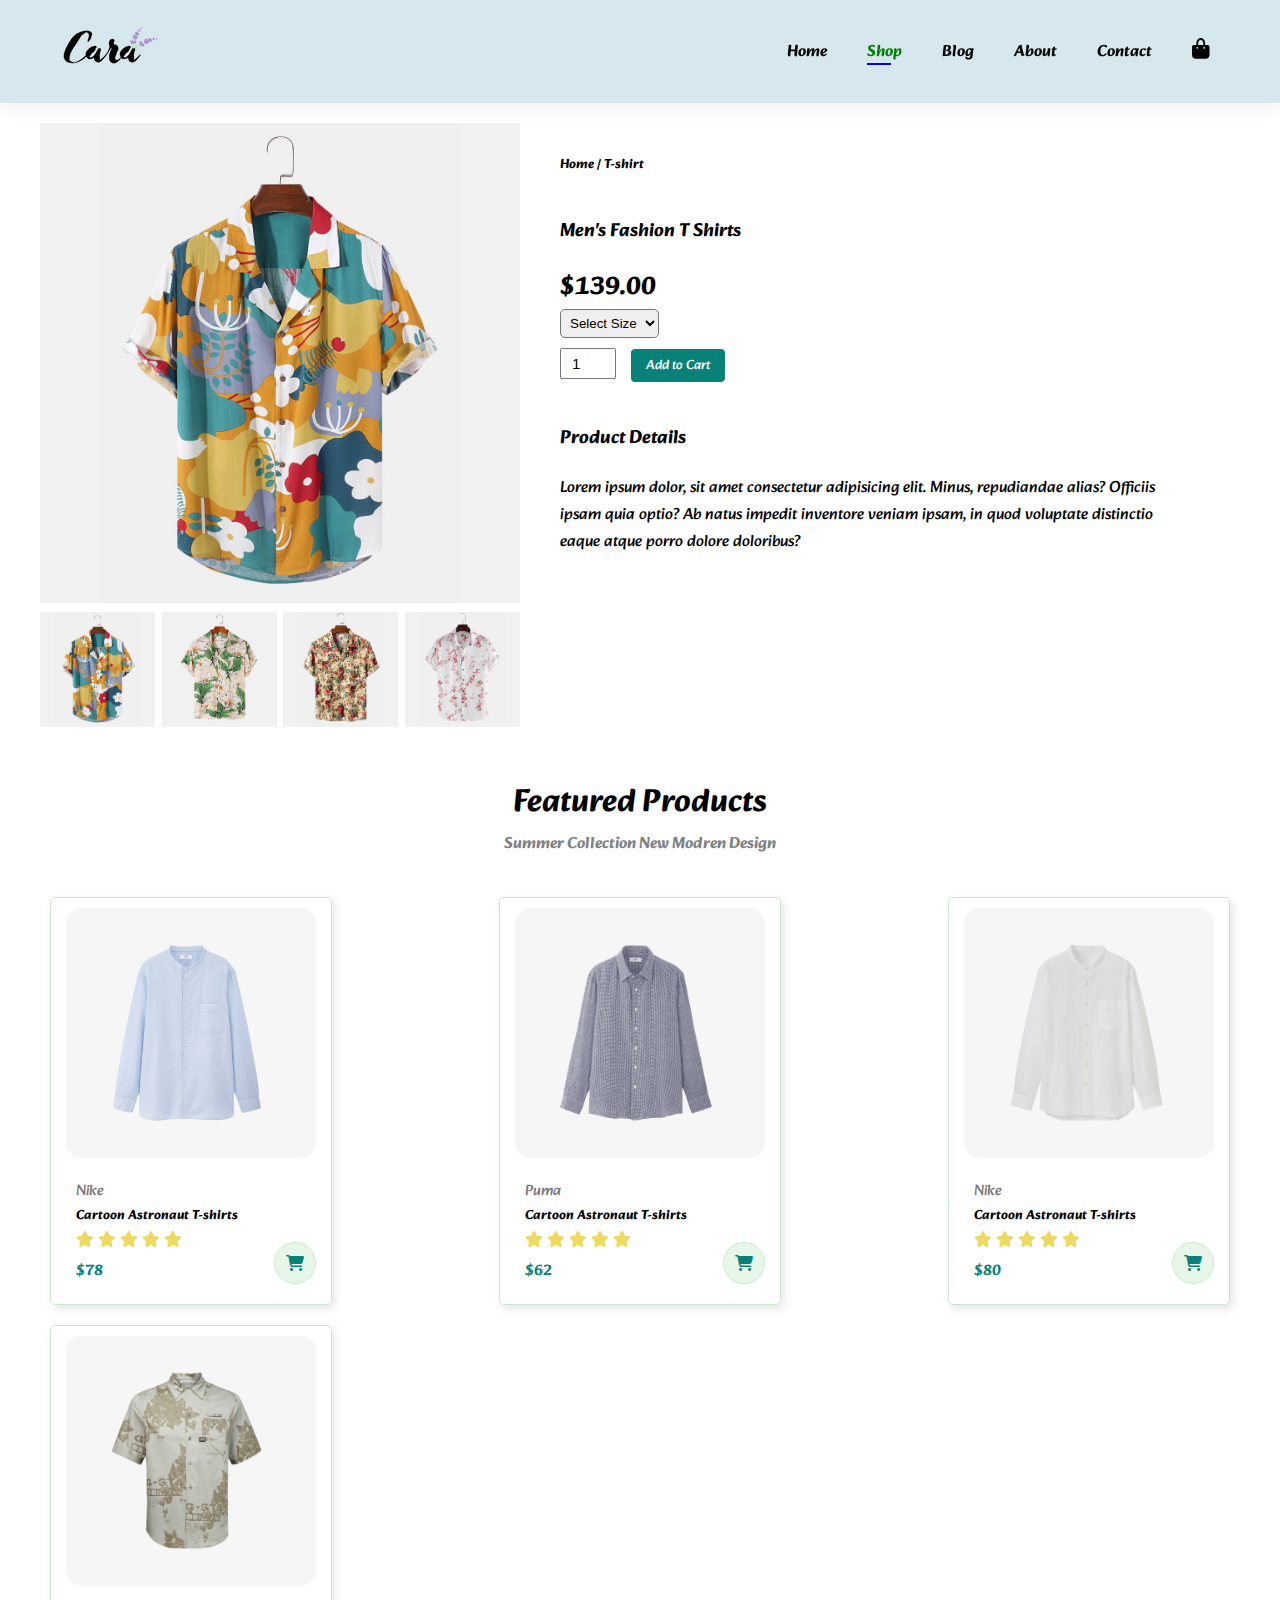
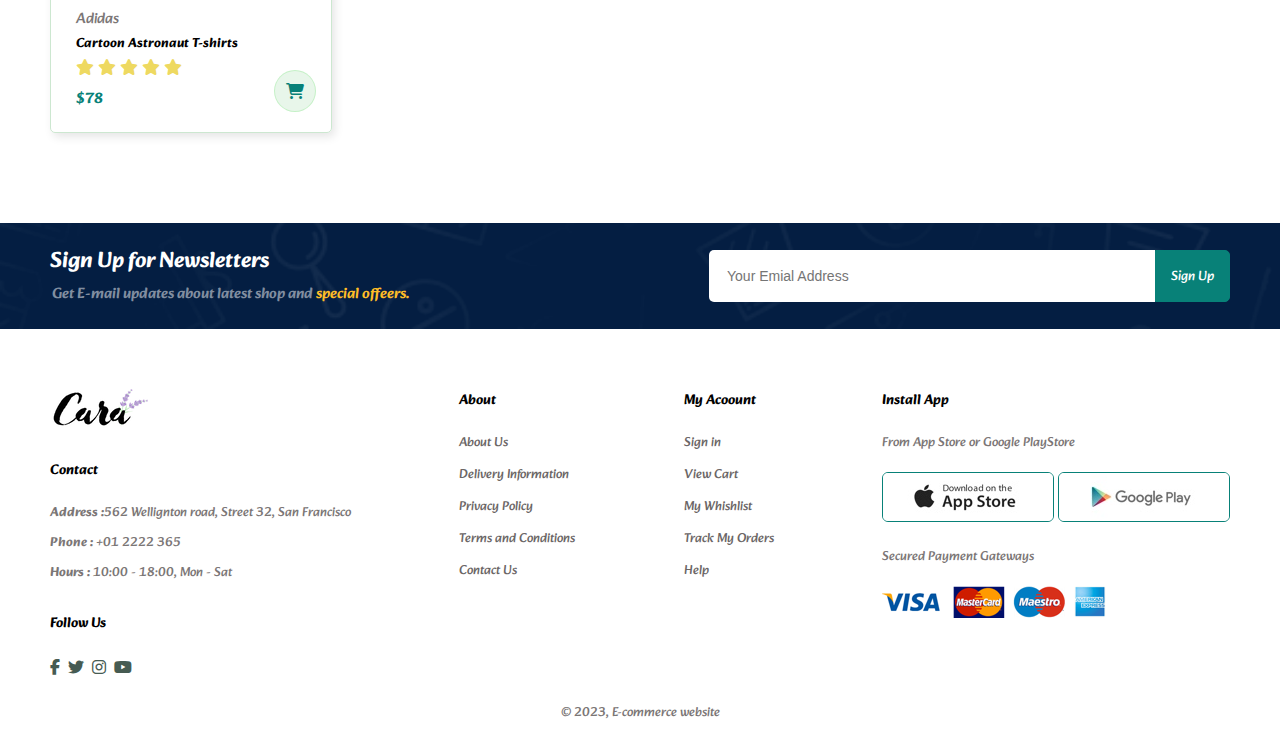
<file: sProduct.html>
<!DOCTYPE html>
<html lang="en">
<head>
    <meta charset="UTF-8">
    <meta http-equiv="X-UA-Compatible" content="IE=edge">
    <meta name="viewport" content="width=device-width, initial-scale=1.0">
    <link rel="stylesheet" href="styles.css">
    <link rel="stylesheet" href="https://cdnjs.cloudflare.com/ajax/libs/font-awesome/6.3.0/css/all.min.css" />
    <title>E Commerce Website</title>
</head>
<body>
    <section class="header">
        <a href="#"><img src="img/logo.png" alt="logo" class="logo"></a>
        <nav>
            <ul class="navbar">
                <li><a href="index.html" >Home</a></li>
                <li><a href="shop.html" class="active">Shop</a></li>
                <li><a href="blog.html">Blog</a></li>
                <li><a href="about.html">About</a></li>
                <li><a href="contact.html">Contact</a></li>
                <li><a href="cart.html" id="lg-bag"><i class="fas fa-shopping-bag"></i></a></li>
                <a href="#" class="close" id="close"><i class="fa-solid fa-xmark"></i></a>

            </ul>
        </nav>
        <div class="mobile">
            <a href="cart.html"><i class="fas fa-shopping-bag" ></i></a>
            <i id="bar" class="fas fa-outdent"></i>
            
        </div>
    </section>

    <section class="pro-details">
        <div class="single-product-image">
            <img src="img/products/f1.jpg" id="main-img" width="100%">
        <div class="small-img-group">
            <div class="small-img-column">
                <img src="img/products/f1.jpg" width="100%" class="small-img">
            </div>
            <div class="small-img-column">
                <img src="img/products/f2.jpg" width="100%" class="small-img">
            </div> <div class="small-img-column">
                <img src="img/products/f3.jpg" width="100%" class="small-img">
            </div> <div class="small-img-column">
                <img src="img/products/f4.jpg" width="100%" class="small-img">
            </div>
        </div>
    </div>
    <div class="single-product-details">
        <h5>Home / T-shirt</h5>
        <h3>Men's Fashion T Shirts</h3>
        <h2>$139.00</h2>
        <select>
            <option>Select Size</option>
            <option>S</option>
            <option>M</option>
            <option>L</option>
            <option>XL</option>
            <option>XXL</option>
        </select>
        <input type="number"  value="1">
        <button class="pro-btn">Add to Cart</button>
        <h3>Product Details</h3>
        <span>Lorem ipsum dolor, sit amet consectetur adipisicing elit. Minus, repudiandae alias? Officiis ipsam quia optio? Ab natus impedit inventore veniam ipsam, in quod voluptate distinctio eaque atque porro dolore doloribus?</span>
    </div>
    </section>
    <section class="product_section">
        <h1>Featured Products</h1>
        <h4>Summer Collection New Modren Design</h4>
        <div class="product-container">
            <div class="product" >
                <img src="img/products/n1.jpg">
                <div class="description">
                    <span>Nike</span>
                    <h5>Cartoon Astronaut T-shirts</h5>
                    <div class='rating'> 
                        <i class="fas fa-star"></i>
                        <i class="fas fa-star"></i>
                        <i class="fas fa-star"></i>
                        <i class="fas fa-star"></i>
                        <i class="fas fa-star"></i>
                    </div>
                    <h4>$78</h4>
                </div>
                <a href="#"><i class="fa-solid fa-cart-shopping cart"></i></a>
            </div>
            <div class="product">
                <img src="img/products/n2.jpg">
                <div class="description">
                    <span>Puma</span>
                    <h5>Cartoon Astronaut T-shirts</h5>
                    <div class='rating'> 
                        <i class="fas fa-star"></i>
                        <i class="fas fa-star"></i>
                        <i class="fas fa-star"></i>
                        <i class="fas fa-star"></i>
                        <i class="fas fa-star"></i>
                    </div>
                    <h4>$62</h4>
                </div>
                <a href="#"><i class="fa-solid fa-cart-shopping cart"></i></a>
            </div>
            <div class="product">
                <img src="img/products/n3.jpg">
                <div class="description">
                    <span>Nike</span>
                    <h5>Cartoon Astronaut T-shirts</h5>
                    <div class='rating'> 
                        <i class="fas fa-star"></i>
                        <i class="fas fa-star"></i>
                        <i class="fas fa-star"></i>
                        <i class="fas fa-star"></i>
                        <i class="fas fa-star"></i>
                    </div>
                    <h4>$80</h4>
                </div>
                <a href="#"><i class="fa-solid fa-cart-shopping cart"></i></a>
            </div>
            <div class="product">
                <img src="img/products/n4.jpg">
                <div class="description">
                    <span>Adidas</span>
                    <h5>Cartoon Astronaut T-shirts</h5>
                    <div class='rating'> 
                        <i class="fas fa-star"></i>
                        <i class="fas fa-star"></i>
                        <i class="fas fa-star"></i>
                        <i class="fas fa-star"></i>
                        <i class="fas fa-star"></i>
                    </div>
                    <h4>$78</h4>
                </div>
                <a href="#"><i class="fa-solid fa-cart-shopping cart"></i></a>
            </div>
      
        </div>
    </section>
    <section class="new-letter">
        <div class="news-text">
            <h3>Sign Up for Newsletters</h3>
            <p>Get E-mail updates about latest shop and <span>special offeers.</span></p>
        </div>
        <div class="form">
            <input type="text" placeholder="Your Emial Address">
            <button>Sign Up</button>
        </div>
    </section>

    <footer class="footer_section">
        <div class="column">
            <img class='flogo' src="img/logo.png">
            <h3>Contact</h3>
            <p><b>Address :</b>562 Wellignton road, Street 32, San Francisco</p>
            <p><b>Phone : </b> +01 2222 365</p>
            <p><b>Hours : </b> 10:00 - 18:00, Mon - Sat</p>
            <div class="follow">
                <h3>Follow Us</h3>
                <div class="icon">
                    <i class="fab fa-facebook-f"></i>
                    <i class="fab fa-twitter"></i>
                    <i class="fab fa-instagram"></i>
                    <i class="fab fa-youtube"></i>


                </div>
            </div>
        </div>
        <div class="column">
            <h3>About</h3>
            <a href="#"> About Us</a>
            <a href="#"> Delivery Information</a>
            <a href="#"> Privacy Policy</a>
            <a href="#"> Terms and Conditions</a>
            <a href="#"> Contact Us</a>
        </div>

        <div class="column">
            <h3>My Acoount</h3>
            <a href="#"> Sign in</a>
            <a href="#"> View Cart</a>
            <a href="#"> My Whishlist</a>
            <a href="#"> Track My Orders</a>
            <a href="#"> Help</a>
        </div>
        <div class="column install">
            <h3>Install App</h3>
            <p>From App Store or Google PlayStore</p>
            <div class="row">
                <img src="img/pay/app.jpg">
                <img src="img/pay/play.jpg">
            </div>
            <p>Secured Payment Gateways</p>
            <img src="img/pay/pay.png">
        </div>
        <div class="copy_right">
            <p>&#169; 2023, E-commerce website</p>
        </div>
    </footer>
    <script src="app.js"></script>
</body>
</html>
</file>
<file: styles.css>
@import url('https://fonts.googleapis.com/css2?family=Alkatra&display=swap');

body{
    margin: 0;
    padding: 0;
    font-family: 'Alkatra', cursive;

}
p{
    color: rgb(123 118 118);
    margin: 2px;
}
h1,h2,h3,h4,h5,h6{
    margin: 0;
    padding: 0;
}
button{
    font-family: 'Alkatra', cursive;
    cursor: pointer;

}


/* HEADER */

.header{
    height: 15%;
    padding: 15px 20px;
    background-color: rgb(214 231 237); 
    display: flex;
    justify-content: space-between;
    align-items: center;
    font-family: 'Alkatra', cursive;
    position: sticky;
    top: 0;
    left: 0;
    box-shadow: 0px 5px 16px rgba(35, 35, 35, 0.075);
    z-index: 10;
}
.logo{
    padding: 5px 5px 5px 15px;
    text-decoration: none;
    font-weight: bold;
    margin-left: 25px;
    font-size: xx-large;
    font-family: 'Alkatra', cursive;

}
.nav-container{
    margin-right: 8%;
}
.navbar{
    display: flex;
    justify-content: center;
    padding: 5px;
    align-items: center;
    margin:16px 25px 16px 5px;
}
.navbar  li{
    list-style: none;
    padding: 2px 20px;
    position: relative;
   
}
.navbar li a{
    text-decoration: none;
    font-size: 16px;
    font-weight:bold;
    color: black;
    transition: 0.1s ease;
}

.navbar li a.active{
    color: green;
}
.navbar li a:hover{
    color: green;
}
.navbar li a.active::after,
.navbar li a:hover::after{
    content: '';
    width: 32%;
    height: 2px;
    background-color: blue;
    position: absolute;
    bottom: 2px;
    left: 20px;
}

.fa-shopping-bag{
    font-size: 20px;
}

.mobile{
    display: none;
}
.close{
    display: none;
}



/* HERO SECTION */
.hero_section{
    background-image: url('img/hero4.png');
    height: 100vh;
    width: 100%;
    background-size: cover;
    background-position: top 25% right 0%;
    display: flex;
    align-items: center;
    justify-content: flex-start;
    z-index: 0;
    
}
.hero-content{
    padding: 0px 50px;
}

.hero_section h4{
    font-size: 20px;
    color: rgb(128 130 132);
    padding-bottom: 10px;
}
.hero_section h1{
    font-size: 45px;
    color: #088178;
}
.hero_section p{
    color: rgb(123 118 118);
}
.hero_section button{
    background-image: url('img/button.png');
    border: 0;
    height: 49px;
    padding:14px 80px 14px 65px ;
    color: #088178;
    font-weight: 600;
    font-size: 15px;
    background-color: transparent;
    cursor: pointer;
    font-family: 'Alkatra', cursive;


}

/* 
FEATURE SECTION */
.feature{
    padding: 40px;
    display: flex;
    justify-content: space-between;
    flex-wrap: wrap;
}
.feature .feature-box{
    width: 150px;
    text-align: center;
    padding: 25px 15px;
    border: 1px solid #cce7d0;
    background-color:rgb(242 ,243 ,243);
    border-radius: 5px;
    margin: 15px 0;
    box-shadow: 3px 4px 10px rgba(0,0,0,0.1);
    transition: 0.1s ease;
}
.feature .feature-box  h6{
    display: inline-block;
    padding: 9px 8px ;
    font-size: 12px;
    line-height: 1;
    border-radius: 4px;
    color: #183e3b;
    background-color: #ffd2ed;
}

.feature .feature-box   img{
    width: 100%;
    margin-bottom: 10px;
}

.feature .feature-box:hover{
    box-shadow: 10px 10px 30px rgba(0,0,0,0.08);

}
.feature .feature-box:nth-child(2) h6{
    background-color: #cdebbc;
}
.feature .feature-box:nth-child(3) h6{
    background-color: #9cd3ea;
}
.feature .feature-box:nth-child(4) h6{
    background-color: #f09d9d;
}
.feature .feature-box:nth-child(5) h6{
    background-color: #af99ff;
}
.feature .feature-box:nth-child(6) h6{
    background-color: #eed961;
}



/* FEATURE PRODUCTS */

.product_section{
    padding: 40px;
    text-align: center;
}
.product_section h4{
    color:rgb(128 130 132)
}
.product-container{
    padding: 30px 0;
    display: flex;
    flex-wrap: wrap;
    justify-content: space-between;
}
.product-container .product{
    width: 20%;
    margin: 10px;
    min-width: 250px;
    padding: 10px 15px;
    border: 1px solid #cce7d0;
    border-radius: 5px;
    cursor: pointer;
    box-shadow: 3px 4px 10px rgba(0,0,0,0.1);
    transition: 0.1s ease-out;
    position: relative;
}
.product-container .product img{
    width: 100%;
    border-radius: 15px;
}

.product-container .product:hover{
    box-shadow: 1px 7px 36px rgba(0,0,0,0.1);

}
.product .description{
    text-align: start;
    padding: 10px;
}

.product .description span{
    color:  rgb(123 118 118);;
    font-size: 15px;
}
.description h4{
    color: #088178;
    padding-top: 5px;
    font-size: 15px;
    font-weight: 600;
}
.description .rating i{
    color: #eed961;
}
.product .cart{
    color: #088178;
    width: 40px;
    height: 40px;
    border-radius: 50%;
    background-color: #e8f6ea;;
    line-height: 40px;
    border: 1px solid #89e8895e;
    position: absolute;
    bottom: 20px;
    right: 15px;
}


/* BANNER SECTION */

.banner_section{
    margin: 40px 0;
    display: flex;
    flex-direction: column;
    align-items: center;
    justify-content: center;
    text-align: center;
    background-image: url('img/banner/b2.jpg');
    width: 100%;
    height: 35vh;
    background-size: cover;
    background-position: center;
}

.banner_section h4{
    color: white;
    font-size: 18px;

}
.banner_section h1{
    padding: 5px 20px ;
    color: white;
    font-size:30px;
}
.banner_section button{
    color: black;
    background-color: white;
    border-radius: 5px;
    padding: 5px 15px;
    border: none;
    transition: 0.3s ease-out;
}
.banner_section button:hover{
    background-color: rgb(5, 162, 68);
    color: white;
}


/* SMALL BANNER SECTION */
.sm-banner{
    padding: 40px 50px;
    display: flex;
    flex-wrap: wrap;
    justify-content: space-between;
}


.sm-banner .sm-banner-box{
    display: flex;
    flex-direction: column;
    justify-content: center;
    align-items: flex-start;
    min-width: 580px;
    background-image: url('img/banner/b17.jpg');
    background-size: cover;
    background-position: center;
    height: 45vh;
    padding: 25px;
}

.sm-banner .sm-banner-box h4{
    color: white;
    font-size: 20px;
    font-weight: 300;
}
.sm-banner .sm-banner-box h2{
    color: white;
    font-size: 28px;
    font-weight: 400;
}
.sm-banner .sm-banner-box span{
    color: white;
    font-size: 14px;
    font-weight: 500;
    padding-bottom: 15px;
}
.sm-banner .sm-banner-box button{
    background-color: transparent;
    color: white;
    border: 1px solid white;
    padding: 5px 15px;
    cursor: pointer;
    outline: none;
    transition: 0.2s ;
}
.sm-banner .sm-banner-box:hover button{
    background-color: #088178;
    color: white;
    border: 1px solid #088178;
}

.sm-banner .banner-box2{
    background-image: url('img/banner/b10.jpg');
}

.sm2-banner{
    display: flex;
    justify-content: space-between;
    flex-wrap: wrap;
    padding: 40px 0;
    width: 100%;
}
.sm2-banner .sm-banner-box{
    display: flex;
    flex-direction: column;
    justify-content: center;
    align-items: flex-start;
    min-width: 30%;
    background-image: url('img/banner/b7.jpg');
    background-size: cover;
    background-position: center;
    height: 30vh;
    padding: 10px;
    margin-bottom: 15px;

}
.sm2-banner .sm-banner-box2{
    background-image: url('img/banner/b4.jpg');

}
.sm2-banner .sm-banner-box3{
    background-image: url('img/banner/b18.jpg');

}

.sm2-banner .sm-banner-box h2{
    color: white;
    font-weight: 900;
    font-size: 20px;
}
.sm2-banner .sm-banner-box h4{
    color: rgb(233 9 9);
    font-weight: 600;
    font-size: 15px;
}


.new-letter{
    display: flex;
    align-items: center;
    justify-content: space-between;
    flex-wrap: wrap;
    background-image: url('img/banner/b14.png');
    background-position: 20% 30%;
    background-size: cover;
    background-repeat: no-repeat;
    background-color: #041e42;
    padding: 20px 50px;
    margin: 10px 0 40px 0;
}
.new-letter h3{
    font-weight: 700;
    color: white;
    font-size: 22px;
}

.new-letter p{
    font-weight: 600;
    color: #818ea0;
    font-size: 15px;
}
.new-letter p span{
    color: #ffbd27;
}
.new-letter input{
    height: 3.125rem;
    padding: 0 1.25em;
    font-size: 14px;
    width: 50%;
    border: 1px solid transparent;
    border-radius: 5px;
    border-top-right-radius: 0;
    border-bottom-right-radius: 0;
    outline: none;
}
.new-letter button{
    color: white;
    background-color: #088178;
    border: 1px solid #088178;
    padding: 2px 15px;
    border-radius: 5px;
    border-top-left-radius: 0;
    border-bottom-left-radius: 0;
    cursor: pointer;
    outline: none;
    transition: 0.2s ;

}
.new-letter .form{
    display: flex;
    width: 40%;
    flex: 1;
    justify-content: flex-end;

}

.footer_section{
    padding: 20px 50px;
    display: flex;
    flex-wrap: wrap;
    justify-content: space-between;
}
.footer_section .column{
    display: flex;
    flex-direction: column;
    align-items: flex-start;
    margin-bottom: 20px;
} 

.footer_section .flogo{
    margin-bottom: 30px;
}
.footer_section h3{
    padding-bottom: 20px;
    font-size: 14px;
}
.footer_section p{
    font-size: 13px;
    margin: 0 0 8px 0;
}
.footer_section a{
    font-size: 13px;
    text-decoration: none;
    color: rgb(107 102 102);
    margin-bottom: 10px;
}
.footer_section .follow{
    margin-top: 20px;
}
.footer_section .follow i{
    color: #465b52;
    padding-right: 4px;
    cursor: pointer;
}

.footer_section .install .row img{
    border: 1px solid #088178;
    border-radius: 6px;
    cursor: pointer;

}
.footer_section .install img{
    margin: 10px 0 15px 0;
}
.footer_section .follow i:hover,
.footer_section a:hover{
    color: #088178;
}
.footer_section .copy_right{
    text-align: center;
    width: 100%;
}



/* SHOP PAGE*/
.page_header{
    background-image: url("img/banner/b1.jpg");
    height: 40vh;
    width: 98%;
    margin-right: 0;
    background-size: cover;
    display: flex;
    justify-content: center;
    background-repeat: no-repeat;
    text-align: center;
    padding: 15px;
    align-items: center;
}
.page_header h1,
.page_header p{
    color: white;
}
.pagination{
    padding: 40px 20px;
    text-align: center;

}
.pagination a{
    text-decoration: none;
    background-color: #088178;
    padding: 15px 20px;
    border-radius: 5px;
    color: #fff;
    font-weight: 600;
}


/*single product page*/
.pro-details{
    padding:0 40px ;
    display: flex;
    margin-top: 20px;
}
.pro-details .single-product-image{
    width: 40%;
    margin-right: 40px;

}
.small-img-group{
    display: flex;
    justify-content: space-between;
}
.small-img-column{
    flex-basis: 24%;
    cursor: pointer;
}
.pro-details .single-product-details{
    width: 50%;
    padding-top: 30px;
}
.single-product-details h3{
    padding: 40px 0 20px 0;
}
.single-product-details h2{
    font-size: 25px;
}
.single-product-details select{
    display: block;
    padding: 5px;
    margin-bottom: 10px;
    outline: none;
    border-radius: 5px;
}
.single-product-details input{
    width: 40px;
    height: 25px;
    padding-left:10px;
    font-size: 15px;
    margin-right: 10px;
    outline: none;

}
.single-product-details button{
        background-color: #088178;
        color: white;
        border: 1px solid white;
        padding: 5px 15px;
        cursor: pointer;
        outline: none;
        border-radius: 5px;
}
.single-product-details span{
    line-height: 25px;
}



/* BLOG SECTION */
.page_header#blog-header{
    background-image: url('img/banner/b19.jpg');
}

.blog{
    padding: 150px 150px 0 150px;
}
.blog .blog-box{
    display: flex;
    align-items: center;
    width: 100%;
    position: relative;
    padding-bottom: 90px;
}

.blog .blog-box .blog-img{
    width: 50%;
    margin-right: 40px;
}
.blog .blog-box img{
    width: 100%;
    height: 300px;
    object-fit: cover;
}
.blog .blog-details{
    width: 50%;
}
.blog .blog-details a{
    text-decoration: none;
    font-size:15px;
    color: #000;
    font-weight: 700;
    position: relative;
    transition: 0.3s;
}
.blog .blog-details a:hover{
    color: #088178;
}
.blog .blog-details a::after{
    content: "";
    width: 30px;
    height: 2px;
    background-color: #000;
    position: absolute;
    top: 12px;
    right: -50px;
}
.blog .blog-details a:hover::after{
    background-color: #088178;
}
.blog .blog-box h1{
    position: absolute;
    top: -65px;
    left: 0;
    font-size: 70px;
    font-weight: 700;
    color: #c9cbce;
    z-index: -10;

}

/* ABOUT PAGE */
.page_header#about-header{
    background-image: url('img/about/banner.png');
}

.about-head{
    padding: 40px;
    display: flex;
    align-items: center;
}
.about-head img{
    width: 50%;
    height: auto;

}
.about-head div{
    padding-left: 30px;
}
.about-app{
    padding: 40px;
    text-align: center;
}
.about-app .video{
    width: 60%;
    height: 100%;
    margin: 20px auto;
}
.about-app .video video{
    width: 100%;
    height: 100%;
    border-radius: 20px;
}

/* CONTACT PAGE */
.contact-details{
    padding: 40px;
    display: flex;
    align-items: ce;
    justify-content: space-between;
}
.contact-details .details{
    width: 40%;
}
.contact-details .details span{
    font-size: 12px;
}
.contact-details .details h1{
    font-size: 26px;
    line-height: 35px;
    padding: 20px 0;
}
.contact-details .details h3{
    font-size: 16px;
    padding-bottom: 15px;
}
.contact-details .details  li{
    list-style-type: none;
    display: flex;
    align-items: center;
    padding:  10px 0;

}
.contact-details .details li i{
    font-size: 15px;
    padding-right: 22px;
}
.contact-details .details li p{
    margin: 0;
    font-size: 14px;
}
.contact-details .map{
    width: 55%;
    height: 400px;
}
.contact-details .map iframe{
    width: 100%;
    height: 100%;
}
.form-details{
    padding: 40px;
    display: flex;
    justify-content: space-between;
    margin: 40px;
    border: 1px solid #e1e1e1;

}
.form-details form{
    width: 55%;
    display: flex;
    flex-direction: column;
    align-items: flex-start;
}
.form-details form span{
    font-size: 15px;
}

.form-details form h2{
    font-size: 26px;
    line-height: 35px;
    padding: 20px 0;
}
.form-details form input,
.form-details form textarea{
    width: 100%;
    padding: 12px 15px;
    outline: none;
    margin-bottom: 20px;
    border: 1px solid #e1e1e1;
}

.form-details form button{
    background-color: #088178;
    color: white;
    border: 1px solid white;
    padding: 5px 15px;
    cursor: pointer;
    outline: none;
    border-radius: 5px;
}

.form-details .people div{
    padding-bottom: 25px;
    display: flex;
    align-items: flex-start;

}
.form-details .people div img{
    width: 64px;
    height: 65px;
    object-fit: cover;
    margin-left: 15px;
}
.form-details .people div p{
    margin: 0;
    font-size: 13px;
    padding-left: 20px;
    line-height: 25px;
}
.form-details .people div span{
    display: block;
    font-size: 16px;
    font-weight: 600;
    color: #000;
}
/* CART SECTION */

.cart-sec{
    padding: 40px;
    overflow-x: auto;

}
.cart-sec table{
    width: 100%;
    border-collapse: collapse;
    table-layout: fixed;
    white-space: nowrap;
}
.cart-sec table img{
    width: 70%;
}
.cart-sec table td:nth-child(1){
    width:100px;
    text-align: center;
}
.cart-sec table td:nth-child(2){
    width:150px;
    text-align: center;
}
.cart-sec table td:nth-child(3){
    width:250px;
    text-align: center;
}
.cart-sec table td:nth-child(4),
.cart-sec table td:nth-child(5),
.cart-sec table td:nth-child(6){
    width:150px;
    text-align: center;
}
.cart-sec table td:nth-child(5) input{
    width:70px;
    padding: 10px 5px 10px 15px;
    outline: none;
}
.cart-sec table thead{
    border: 1px solid #e2e9e1;
    border-left: none;
    border-right: none;
}

.cart-sec table thead td{
    font-weight: 700;
    text-transform: uppercase;
    font-size: 15px;
    padding: 15px 0;
}
.cart-sec table tbody tr td{
    padding-top: 15px;
}
.cart-sec table tbody td{
    font-size: 15px;
}
.cart-add{
    padding: 40px;
    display: flex;
    justify-content: space-between;
    flex-wrap: wrap;
}
.cart-add .coupon{
    width: 50%;
    margin-bottom: 30px;


}
.cart-add .coupon h3{
    padding-bottom: 15px;
}
.cart-add .coupon input{
    padding: 10px 20px;
    outline: none;
    width: 60%;
    margin-right:10px;
    border: 1px solid #e2e9e1;
}
.cart-add .coupon button{
    background-color: #088178;
    color: white;
    border: 1px solid white;
    padding: 5px 15px;
    cursor: pointer;
    outline: none;
    border-radius: 5px;
}
.cart-add .sub-total{
    width: 40%;
    margin-bottom: 30px;
    border: 1 px solid #e2e9e1;
    padding: 30px;
}
.cart-add .sub-total table{
    border-collapse: collapse;
    width: 100%;
    margin-bottom: 20px;
}
.cart-add .sub-total table td{
    width: 50%;
    border: 1px solid #e1e9e1;
    padding: 10px;
    font-size: 15px;

}
.cart-add .sub-total {
    padding-bottom: 15px;
    border: 1px solid #e1e1e1;

}
.cart-add .sub-total button{
    background-color: #088178;
    color: white;
    border: 1px solid white;
    padding: 5px 15px;
    cursor: pointer;
    outline: none;
    border-radius: 5px;
}






@media  (max-width:799px) {

    .navbar {
        margin: 0;
        display: flex;
        flex-direction: column;
        justify-content: flex-start;
        align-items: flex-start;
        /* margin: 16px 25px 16px 5px; */
        position: fixed;
        top: 0;
        right: -330px;
        width:300px;
        height: 100vh;
        background-color: #e3e6f3;
        box-shadow: 0 40px 60px rgba(0,0,0,0.1);
        padding: 80px 0 0 20px;
        transition: 0.3s;
    }
    .navbar li{
        margin-bottom: 15px;
    }

    .navbar.active{
        right: 0;
    }
    .navbar #lg-bag{
        display: none;
    }
   .mobile{
        display: flex;
        align-items: center;
        margin: 2px 20px;
   }
   .mobile i{
        color: #1a1a1a;
        font-size: 24px;
        padding-left: 20px;
        cursor: pointer;
   }
    
   .close{
        display: inline;
        position: absolute;
        top:30px;
        left:30px;
        color: #222;
        font-size: 24px;
        margin-left: 10px;
   }

   .hero_section {
        height: 70vh;
        background-position:  top 30% right 30%;
    }

    .feature {
        justify-content: center;
    }
    .feature .feature-box {
        margin: 15px 15px;
       
    }
    .product-container {
        justify-content: center;
    }
    .product-container .product {
        margin: 15px;
    }
    .banner_section {
        height: 20vh;
    }
    .sm-banner .sm-banner-box {
        min-width: 90%;
        height:30vh;
        padding: 30px;
    }
    .sm2-banner .sm-banner-box {
        min-width: 28%;
        height: 20vh;
        padding: 10px;
    }
    .new-letter {
       flex-direction: column;
       align-items: flex-start;
    }
    .new-letter .form {
        width: 70%;
        justify-content: flex-start;
    }
    .news-text{
        padding-bottom: 15px;
    }
    .page_header {
        width: 96%;
    }
}

@media (max-width:477px) {

    .header {
       padding: 10px 30px;
    }
    .mobile {
        margin-right: 0;
    }
    .logo {
        margin-left: 15px;
    }
    .hero_section {
        background-position:55%;
    
    }
    .hero-content{
        padding: 5px 50px 5px 15px;
    }
    .hero_section h1 {
        font-size: 30px;
    }
    .feature {
        padding: 20px;
        justify-content: space-between;
    }
    .feature .feature-box {
        width: 125px;
        margin:8px 5px ;
    }
    .product_section {
        padding: 20px;
        justify-content: space-between;
    }
    .product-container{
        flex-direction: row;
        justify-content: space-between;
    }
    .product-container .product {
        margin: 8px 0;
        min-width: 140px;
        padding: 12px;
    }
    .sm-banner {
        padding: 20px;

    }
    .sm-banner .sm-banner-box {
        min-width: 90%;
        height: 25vh;
        padding: 20px;
    }
    .sm2-banner .sm-banner-box {
        min-width: 90%;
        height: 20vh;
    }
    .new-letter .form {
        width: 100%;
    }
    .new-letter input {
        height: 2.125rem;
    }

    .page_header {
        width: 92%;
    }

    /* single product */

    .pro-details{
        display: flex;
        flex-direction: column;
        }
    .pro-details .single-product-image {
        width: 100%;
        margin-right: 0;
    }
    .pro-details .single-product-details {
        width: 100%;
    }

    /* blog page */
    .blog {
        padding: 50px 20px 0 20px;
        margin-top: 50px;
    }



    .blog .blog-box {
        display: flex;
        align-items: center;
        flex-direction: column;
        justify-content: flex-start;
    }
    .blog .blog-box .blog-img {
        width: 100%;
        margin-right: 0;
    }
    .blog .blog-details {
        width: 100%;
    }

    /* about page */

    .about-head {
        flex-direction: column;
        padding: 20px;
    }
    .about-head div{
        padding: 5px;
    }
    .about-head div h1{
        text-align: center;
        padding:10px;
    }
    .about-head img {
        width: 100%;
    }
    .about-app .video {
        width: 100%;
    }

    /* contact page */

    .contact-details {
        flex-direction: column;
        padding: 20px;
    }
    .contact-details .details {
        width: 100%;
        margin-bottom: 20px;
    }
    .contact-details .map {
        width: 100%;
        height: 300px;
    }
    .form-details {
        padding: 20px 10px;
        margin: 10px;
        flex-direction: column;
        border: 1px solid #e1e1e1;
    }
    .form-details form {
        width: 100%;
        padding-bottom: 25px;
    }
    .form-details form input, .form-details form textarea {
        width: 90%;
    }
    .form-details .people{
        width: 100%;
    }
    /* cart page */
    .cart-add {
        padding: 20px;
        flex-direction: column;
    }
    .cart-add .coupon {
        width: 100%;
    }
    .cart-add .sub-total {
        width: 90%;
        margin-bottom:0; 
        padding: 20px;
    }
}
</file>
